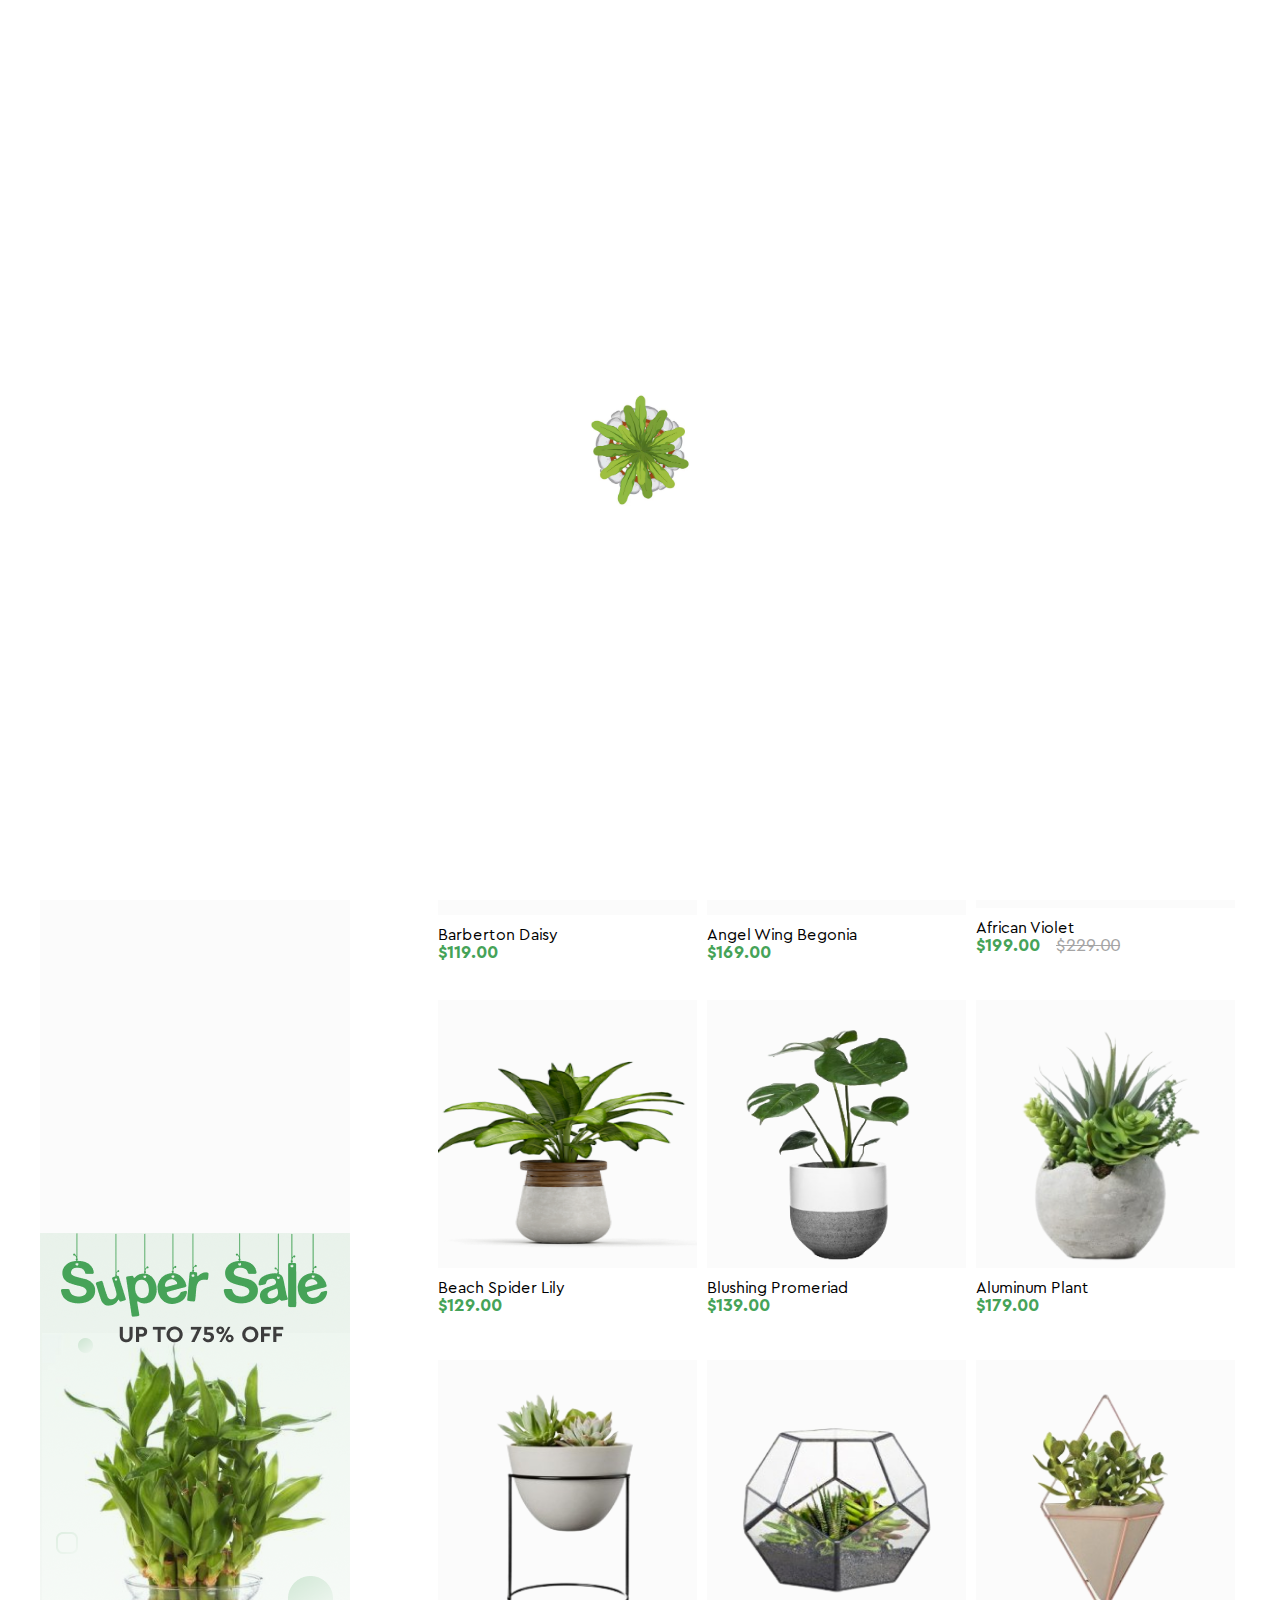
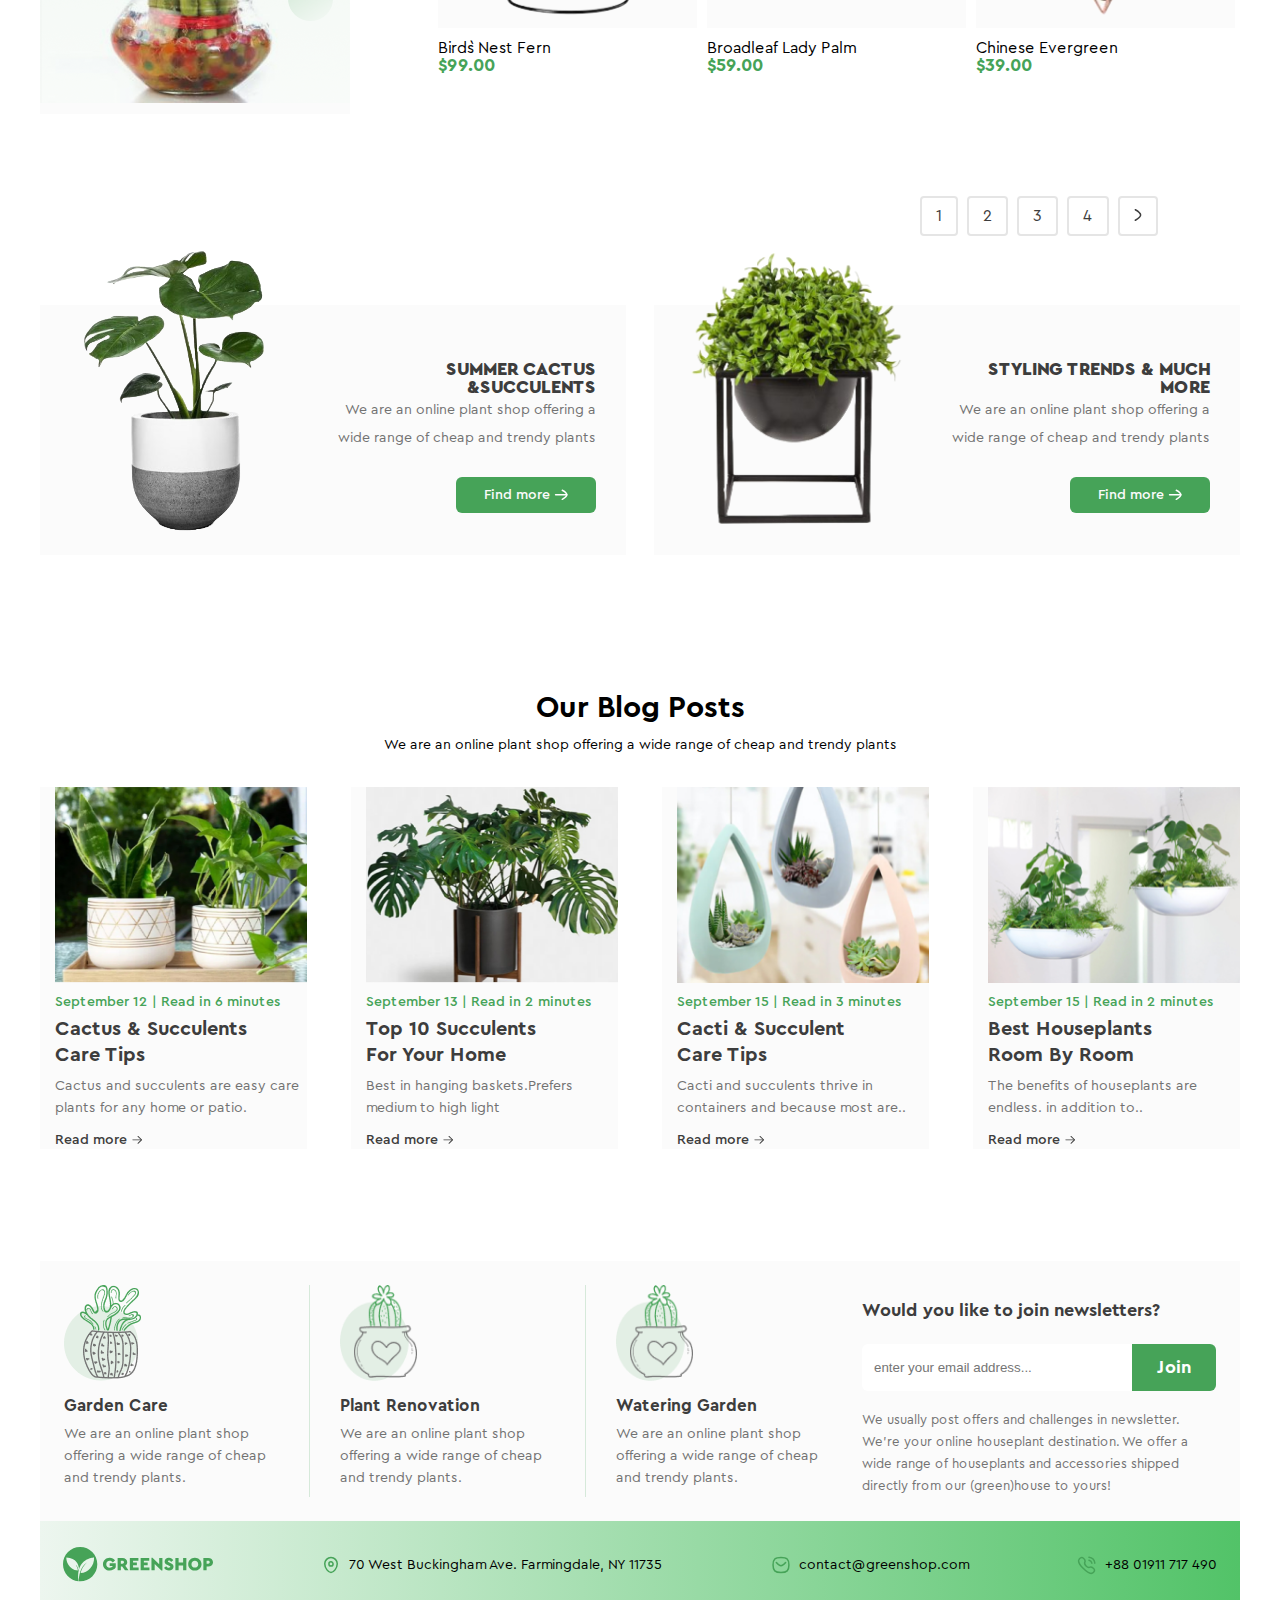
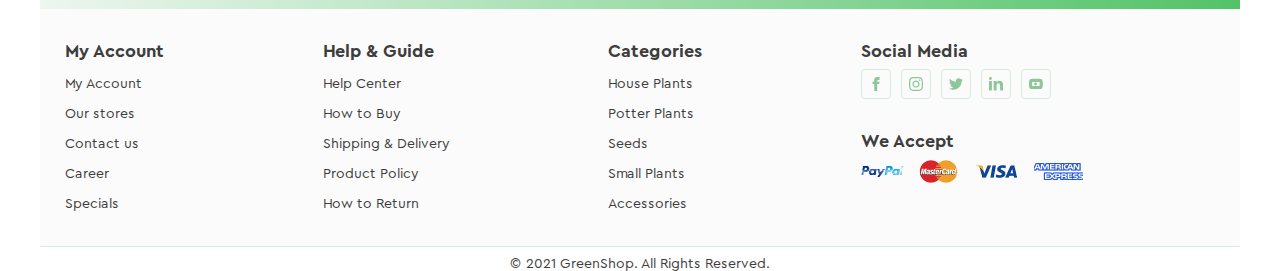
<file: Index.html>
<!doctype html>
<html lang="en">
<head>
    <meta charset="UTF-8">
    <meta name="viewport"
          content="width=device-width, user-scalable=no, initial-scale=1.0, maximum-scale=1.0, minimum-scale=1.0">
    <meta http-equiv="X-UA-Compatible" content="ie=edge">
    <title>GREENSHOP</title>
    <link rel="stylesheet" href="css/reset.css">
    <link rel="stylesheet" href="css/style.css">
    <link rel="stylesheet" href="css/media.css">


</head>
<body >
<div class="preloader">
    <img src="images/preloader%20(1).svg" alt="Loading..." class="preloader-svg">
</div>

<header>
    <div class="header_container">
        <a href="#">
            <img src="images/Group.svg" alt="logo">
        </a>

        <nav class="menu">
            <ul>
                <li><a href="#" class="menu_a">Home</a>
                </li>
                <li><a href="#" class="menu_a">Shop</a></li>
                <li ><a href="#" class="menu_a" id="#plant_care_menu">Plant Care</a>
                    <ul class="dropdown">
                        <li class="first_dropdown" >
                            <a href="#">Drainage</a>
                        </li>
                        <li class="first_dropdown">
                            <a href="#">Fungicides
                            </a>
                        </li>
                        <li class="first_dropdown">
                            <a href="#">Fertilizer
                            </a>
                        </li>
                        <li class="second_dropdown">
                            <a href="#" id="priming_a">Priming<svg width="7" height="10" viewBox="0 0 7 10" fill="none" xmlns="http://www.w3.org/2000/svg">
                                <path d="M1.14228 0.945805C0.909014 0.730097 0.908201 0.379612 1.14046 0.162973C1.35161 -0.0339699 1.68269 -0.0524979 1.9164 0.107825L1.98337 0.161288L6.79132 4.60737C7.00401 4.80406 7.02336 5.11265 6.84935 5.32969L6.79135 5.39186L1.9834 9.83868C1.75016 10.0544 1.37278 10.0537 1.1405 9.83706C0.929333 9.64013 0.910782 9.33257 1.08439 9.1162L1.14224 9.05423L5.52584 4.99941L1.14228 0.945805Z" fill="#3D3D3D"/>
                            </svg>
                            </a>
                            <ul class="second_dropdown_li">
                                <li>
                                    <a href="#">Universal</a>
                                </li>
                                <li>
                                    <a href="#">For Ficus</a>
                                </li>
                                <li>
                                    <a href="#">For Cacti</a>
                                </li>
                                <li>
                                    <a href="#">For Citrus</a>
                                </li>
                                <li>
                                    <a href="#">For those in bloom</a>
                                </li>
                                <li>
                                    <a href="#">For Orchids</a>
                                </li>
                            </ul>
                        </li>
                    </ul>
                </li>
                <li><a href="#" class="menu_a">Blogs</a></li>

            </ul>
        </nav>

        <a href="Registration.html" class="login">Login</a>
    </div>

</header>
<main>
<!--    <div class="preloader"></div>-->
    <section >
        <div class="main_container">
            <div class="text_section">
                <h2>Welcome to greenshop</h2>
                <h1>Let's make a <br> better  <SPAN>planet</SPAN></h1>
                <p>We are online plant shop offering a wide range of cheap and trendy plants. Use our plants to create an unique Urban Jungle. Order your favourite plants!</p>
                <a href="#">SHOP NOW</a>
            </div>

            <img src="images/Group_6.svg" alt="group">
        </div>
    </section>
    <section class="float_container">
        <div class="aside_menu">
            <h2>Categories</h2>
            <nav>
                <ul>
                    <li><a href="#">House Plants</a></li>
                    <li><a href="#">Potter Plants</a></li>
                    <li><a href="#">Seeds</a></li>
                    <li><a href="#">Small Plants</a></li>
                    <li><a href="#">Big Plants</a></li>
                    <li><a href="#">Succulents</a></li>
                    <li><a href="#">Terrariums</a></li>
                    <li><a href="#">Gardening</a></li>
                    <li><a href="#">Accessories</a></li>
                </ul>
            </nav>
            <div class="banner_img">
                <img src="images/banner_new.png" alt="sale">
            </div>
        </div>
        <div>
            <div class="tabs">
                <nav>
                    <ul>
                        <li><a href="#">All Plants</a></li>
                        <li><a href="#">New Arrivals</a></li>
                        <li><a href="#">Sale</a></li>

                    </ul>
                </nav>
                <div>
                    <p class="sorting">Short by : default sorting </p>
                </div>
            </div>
            <div class="arts">
                <article><div class="card_div"><img class="card_img"  src="images/new_card_1.png"></div>
                    <div class="after_card">
                        <p class="name">Barberton Daisy</p>
                        <p class="price">$119.00</p>
                    </div>
                    <ul class="buy_like_search">
                        <li><a class="icons" href="#"><svg width="20" height="20" viewBox="0 0 20 20" fill="none" xmlns="http://www.w3.org/2000/svg">
                            <g clip-path="url(#clip0_2_1949)">
                                <path d="M14.294 16.8745H8.24077C5.65655 16.8745 3.55412 14.7721 3.55412 12.1879V7.38405C3.55412 4.98175 2.35676 2.75813 0.351225 1.4358C-0.00894369 1.19834 -0.108379 0.713895 0.129078 0.353726C0.366535 -0.00648163 0.850939 -0.105956 1.21119 0.131579C2.35606 0.886442 3.28487 1.88204 3.94905 3.02832C4.09258 3.18911 5.24995 4.41584 7.14726 4.41584H16.142C18.596 4.36995 20.5168 6.83267 19.8752 9.20138L18.8397 13.3284C18.3159 15.4163 16.4466 16.8745 14.294 16.8745ZM4.91926 5.53677C5.04912 6.1367 5.11634 6.7553 5.11634 7.38405V12.1879C5.11634 13.9107 6.51796 15.3123 8.24077 15.3123H14.294C15.7291 15.3123 16.9752 14.3401 17.3245 12.9482L18.3599 8.82121C18.7412 7.41373 17.5997 5.95084 16.142 5.97806H7.14722C6.28913 5.97806 5.54224 5.79305 4.91926 5.53677ZM7.85021 19.0226C7.85021 18.4833 7.41307 18.0462 6.87383 18.0462C5.57828 18.0978 5.57942 19.9479 6.87383 19.999C7.41307 19.999 7.85021 19.5618 7.85021 19.0226ZM15.6222 19.0226C15.6222 18.4833 15.1851 18.0462 14.6459 18.0462C13.3503 18.0978 13.3514 19.9479 14.6459 19.999C15.1851 19.999 15.6222 19.5618 15.6222 19.0226ZM16.9231 8.32138C16.9231 7.88998 16.5734 7.54027 16.142 7.54027H7.45966C6.42329 7.58152 6.42407 9.0616 7.45966 9.10249H16.142C16.5734 9.10249 16.9231 8.75279 16.9231 8.32138Z" fill="#3D3D3D"/>
                            </g>
                            <defs>
                                <clipPath id="clip0_2_1949">
                                    <rect width="20" height="20" fill="white"/>
                                </clipPath>
                            </defs>
                        </svg>

                        </a></li>
                        <li><a class="icons" href="#"><svg width="20" height="20" viewBox="0 0 20 20" fill="none" xmlns="http://www.w3.org/2000/svg">
                            <path d="M10 18.8873C9.71527 18.8873 9.44077 18.7842 9.22684 18.5968C8.41888 17.8903 7.63992 17.2264 6.95267 16.6408L6.94916 16.6377C4.93423 14.9207 3.19427 13.4378 1.98364 11.9771C0.630341 10.3441 0 8.79578 0 7.10434C0 5.46097 0.563507 3.94485 1.58661 2.83508C2.62192 1.71219 4.04251 1.09375 5.58716 1.09375C6.74164 1.09375 7.79892 1.45874 8.72955 2.1785C9.19922 2.54181 9.62494 2.98645 10 3.5051C10.3752 2.98645 10.8008 2.54181 11.2706 2.1785C12.2012 1.45874 13.2585 1.09375 14.413 1.09375C15.9575 1.09375 17.3782 1.71219 18.4135 2.83508C19.4366 3.94485 20 5.46097 20 7.10434C20 8.79578 19.3698 10.3441 18.0165 11.9769C16.8059 13.4378 15.0661 14.9205 13.0515 16.6374C12.363 17.224 11.5828 17.8889 10.773 18.5971C10.5592 18.7842 10.2846 18.8873 10 18.8873ZM5.58716 2.26532C4.37363 2.26532 3.25882 2.74963 2.44781 3.62915C1.62476 4.52194 1.17142 5.75607 1.17142 7.10434C1.17142 8.52692 1.70013 9.79919 2.88559 11.2296C4.03137 12.6122 5.73563 14.0645 7.70889 15.7462L7.71255 15.7492C8.4024 16.3371 9.18442 17.0036 9.99832 17.7153C10.8171 17.0023 11.6003 16.3347 12.2916 15.7458C14.2647 14.0642 15.9688 12.6122 17.1146 11.2296C18.2999 9.79919 18.8286 8.52692 18.8286 7.10434C18.8286 5.75607 18.3752 4.52194 17.5522 3.62915C16.7413 2.74963 15.6264 2.26532 14.413 2.26532C13.524 2.26532 12.7078 2.54791 11.9872 3.10516C11.3449 3.60199 10.8975 4.23004 10.6352 4.66949C10.5003 4.89548 10.2629 5.03036 10 5.03036C9.73709 5.03036 9.49966 4.89548 9.36478 4.66949C9.10263 4.23004 8.65524 3.60199 8.01285 3.10516C7.29218 2.54791 6.47598 2.26532 5.58716 2.26532Z" fill="#3D3D3D"/>
                        </svg>
                        </a></li>
                        <li><a class="icons" href="#"><svg width="20" height="20" viewBox="0 0 20 20" fill="none" xmlns="http://www.w3.org/2000/svg">
                            <g clip-path="url(#clip0_2_1953)">
                                <path d="M14.5656 16.0023C10.5704 19.1859 4.98549 18.3049 2.02729 14.6536C-0.827886 11.1285 -0.64932 6.04314 2.44811 2.82458C5.64856 -0.50074 10.6802 -0.944658 14.3277 1.78316C15.6345 2.76027 16.6104 4.00337 17.246 5.50807C17.8853 7.02151 18.0795 8.59614 17.8578 10.2201C17.6368 11.8365 16.9918 13.2769 15.9423 14.6212C16.0272 14.6767 16.1178 14.7167 16.1827 14.7816C17.3365 15.9305 18.4859 17.0836 19.6397 18.2325C19.9132 18.5047 20.0493 18.8218 19.9682 19.204C19.8071 19.9644 18.9018 20.2579 18.3211 19.7359C18.0489 19.4918 17.7985 19.2227 17.54 18.9642C16.5923 18.0171 15.6451 17.0693 14.6973 16.1221C14.658 16.0847 14.6168 16.0497 14.5656 16.0023ZM15.9529 8.98636C15.9629 5.12659 12.8468 2.00605 8.97825 2.00043C5.12035 1.99481 2.00669 5.09037 1.98983 8.94765C1.97297 12.8168 5.08289 15.9461 8.96326 15.9642C12.8055 15.9823 15.9429 12.8499 15.9529 8.98636Z" fill="#3D3D3D"/>
                            </g>
                            <defs>
                                <clipPath id="clip0_2_1953">
                                    <rect width="19.9913" height="20" fill="white"/>
                                </clipPath>
                            </defs>
                        </svg>
                        </a></li>
                    </ul>
                </article>
                <article><div class="card_div"><img class="card_img"  src="images/new_card_2.png"></div>
                    <div class="after_card">
                        <p class="name">Angel Wing Begonia</p>
                        <p class="price">$169.00</p>
                    </div>
                    <ul class="buy_like_search">
                        <li><a class="icons" href="#"><svg width="20" height="20" viewBox="0 0 20 20" fill="none" xmlns="http://www.w3.org/2000/svg">
                            <g clip-path="url(#clip0_2_1949)">
                                <path d="M14.294 16.8745H8.24077C5.65655 16.8745 3.55412 14.7721 3.55412 12.1879V7.38405C3.55412 4.98175 2.35676 2.75813 0.351225 1.4358C-0.00894369 1.19834 -0.108379 0.713895 0.129078 0.353726C0.366535 -0.00648163 0.850939 -0.105956 1.21119 0.131579C2.35606 0.886442 3.28487 1.88204 3.94905 3.02832C4.09258 3.18911 5.24995 4.41584 7.14726 4.41584H16.142C18.596 4.36995 20.5168 6.83267 19.8752 9.20138L18.8397 13.3284C18.3159 15.4163 16.4466 16.8745 14.294 16.8745ZM4.91926 5.53677C5.04912 6.1367 5.11634 6.7553 5.11634 7.38405V12.1879C5.11634 13.9107 6.51796 15.3123 8.24077 15.3123H14.294C15.7291 15.3123 16.9752 14.3401 17.3245 12.9482L18.3599 8.82121C18.7412 7.41373 17.5997 5.95084 16.142 5.97806H7.14722C6.28913 5.97806 5.54224 5.79305 4.91926 5.53677ZM7.85021 19.0226C7.85021 18.4833 7.41307 18.0462 6.87383 18.0462C5.57828 18.0978 5.57942 19.9479 6.87383 19.999C7.41307 19.999 7.85021 19.5618 7.85021 19.0226ZM15.6222 19.0226C15.6222 18.4833 15.1851 18.0462 14.6459 18.0462C13.3503 18.0978 13.3514 19.9479 14.6459 19.999C15.1851 19.999 15.6222 19.5618 15.6222 19.0226ZM16.9231 8.32138C16.9231 7.88998 16.5734 7.54027 16.142 7.54027H7.45966C6.42329 7.58152 6.42407 9.0616 7.45966 9.10249H16.142C16.5734 9.10249 16.9231 8.75279 16.9231 8.32138Z" fill="#3D3D3D"/>
                            </g>
                            <defs>
                                <clipPath id="clip0_2_1949">
                                    <rect width="20" height="20" fill="white"/>
                                </clipPath>
                            </defs>
                        </svg>

                        </a></li>
                        <li><a class="icons" href="#"><svg width="20" height="20" viewBox="0 0 20 20" fill="none" xmlns="http://www.w3.org/2000/svg">
                            <path d="M10 18.8873C9.71527 18.8873 9.44077 18.7842 9.22684 18.5968C8.41888 17.8903 7.63992 17.2264 6.95267 16.6408L6.94916 16.6377C4.93423 14.9207 3.19427 13.4378 1.98364 11.9771C0.630341 10.3441 0 8.79578 0 7.10434C0 5.46097 0.563507 3.94485 1.58661 2.83508C2.62192 1.71219 4.04251 1.09375 5.58716 1.09375C6.74164 1.09375 7.79892 1.45874 8.72955 2.1785C9.19922 2.54181 9.62494 2.98645 10 3.5051C10.3752 2.98645 10.8008 2.54181 11.2706 2.1785C12.2012 1.45874 13.2585 1.09375 14.413 1.09375C15.9575 1.09375 17.3782 1.71219 18.4135 2.83508C19.4366 3.94485 20 5.46097 20 7.10434C20 8.79578 19.3698 10.3441 18.0165 11.9769C16.8059 13.4378 15.0661 14.9205 13.0515 16.6374C12.363 17.224 11.5828 17.8889 10.773 18.5971C10.5592 18.7842 10.2846 18.8873 10 18.8873ZM5.58716 2.26532C4.37363 2.26532 3.25882 2.74963 2.44781 3.62915C1.62476 4.52194 1.17142 5.75607 1.17142 7.10434C1.17142 8.52692 1.70013 9.79919 2.88559 11.2296C4.03137 12.6122 5.73563 14.0645 7.70889 15.7462L7.71255 15.7492C8.4024 16.3371 9.18442 17.0036 9.99832 17.7153C10.8171 17.0023 11.6003 16.3347 12.2916 15.7458C14.2647 14.0642 15.9688 12.6122 17.1146 11.2296C18.2999 9.79919 18.8286 8.52692 18.8286 7.10434C18.8286 5.75607 18.3752 4.52194 17.5522 3.62915C16.7413 2.74963 15.6264 2.26532 14.413 2.26532C13.524 2.26532 12.7078 2.54791 11.9872 3.10516C11.3449 3.60199 10.8975 4.23004 10.6352 4.66949C10.5003 4.89548 10.2629 5.03036 10 5.03036C9.73709 5.03036 9.49966 4.89548 9.36478 4.66949C9.10263 4.23004 8.65524 3.60199 8.01285 3.10516C7.29218 2.54791 6.47598 2.26532 5.58716 2.26532Z" fill="#3D3D3D"/>
                        </svg>
                        </a></li>
                        <li><a class="icons" href="#"><svg width="20" height="20" viewBox="0 0 20 20" fill="none" xmlns="http://www.w3.org/2000/svg">
                            <g clip-path="url(#clip0_2_1953)">
                                <path d="M14.5656 16.0023C10.5704 19.1859 4.98549 18.3049 2.02729 14.6536C-0.827886 11.1285 -0.64932 6.04314 2.44811 2.82458C5.64856 -0.50074 10.6802 -0.944658 14.3277 1.78316C15.6345 2.76027 16.6104 4.00337 17.246 5.50807C17.8853 7.02151 18.0795 8.59614 17.8578 10.2201C17.6368 11.8365 16.9918 13.2769 15.9423 14.6212C16.0272 14.6767 16.1178 14.7167 16.1827 14.7816C17.3365 15.9305 18.4859 17.0836 19.6397 18.2325C19.9132 18.5047 20.0493 18.8218 19.9682 19.204C19.8071 19.9644 18.9018 20.2579 18.3211 19.7359C18.0489 19.4918 17.7985 19.2227 17.54 18.9642C16.5923 18.0171 15.6451 17.0693 14.6973 16.1221C14.658 16.0847 14.6168 16.0497 14.5656 16.0023ZM15.9529 8.98636C15.9629 5.12659 12.8468 2.00605 8.97825 2.00043C5.12035 1.99481 2.00669 5.09037 1.98983 8.94765C1.97297 12.8168 5.08289 15.9461 8.96326 15.9642C12.8055 15.9823 15.9429 12.8499 15.9529 8.98636Z" fill="#3D3D3D"/>
                            </g>
                            <defs>
                                <clipPath id="clip0_2_1953">
                                    <rect width="19.9913" height="20" fill="white"/>
                                </clipPath>
                            </defs>
                        </svg>
                        </a></li>
                    </ul>
                </article>
                <article>
                    <div class="off">13% off</div>
                    <img class="card_img"  src="images/new_card_3.png">
                    <div class="after_card">
                        <p class="name">African Violet</p>
                        <p class="price">$199.00<span class="new_price">$229.00</span></p></div>
                    <ul class="buy_like_search">
                        <li><a class="icons" href="#"><svg width="20" height="20" viewBox="0 0 20 20" fill="none" xmlns="http://www.w3.org/2000/svg">
                            <g clip-path="url(#clip0_2_1949)">
                                <path d="M14.294 16.8745H8.24077C5.65655 16.8745 3.55412 14.7721 3.55412 12.1879V7.38405C3.55412 4.98175 2.35676 2.75813 0.351225 1.4358C-0.00894369 1.19834 -0.108379 0.713895 0.129078 0.353726C0.366535 -0.00648163 0.850939 -0.105956 1.21119 0.131579C2.35606 0.886442 3.28487 1.88204 3.94905 3.02832C4.09258 3.18911 5.24995 4.41584 7.14726 4.41584H16.142C18.596 4.36995 20.5168 6.83267 19.8752 9.20138L18.8397 13.3284C18.3159 15.4163 16.4466 16.8745 14.294 16.8745ZM4.91926 5.53677C5.04912 6.1367 5.11634 6.7553 5.11634 7.38405V12.1879C5.11634 13.9107 6.51796 15.3123 8.24077 15.3123H14.294C15.7291 15.3123 16.9752 14.3401 17.3245 12.9482L18.3599 8.82121C18.7412 7.41373 17.5997 5.95084 16.142 5.97806H7.14722C6.28913 5.97806 5.54224 5.79305 4.91926 5.53677ZM7.85021 19.0226C7.85021 18.4833 7.41307 18.0462 6.87383 18.0462C5.57828 18.0978 5.57942 19.9479 6.87383 19.999C7.41307 19.999 7.85021 19.5618 7.85021 19.0226ZM15.6222 19.0226C15.6222 18.4833 15.1851 18.0462 14.6459 18.0462C13.3503 18.0978 13.3514 19.9479 14.6459 19.999C15.1851 19.999 15.6222 19.5618 15.6222 19.0226ZM16.9231 8.32138C16.9231 7.88998 16.5734 7.54027 16.142 7.54027H7.45966C6.42329 7.58152 6.42407 9.0616 7.45966 9.10249H16.142C16.5734 9.10249 16.9231 8.75279 16.9231 8.32138Z" fill="#3D3D3D"/>
                            </g>
                            <defs>
                                <clipPath id="clip0_2_1949">
                                    <rect width="20" height="20" fill="white"/>
                                </clipPath>
                            </defs>
                        </svg>

                        </a></li>
                        <li><a class="icons" href="#"><svg width="20" height="20" viewBox="0 0 20 20" fill="none" xmlns="http://www.w3.org/2000/svg">
                            <path d="M10 18.8873C9.71527 18.8873 9.44077 18.7842 9.22684 18.5968C8.41888 17.8903 7.63992 17.2264 6.95267 16.6408L6.94916 16.6377C4.93423 14.9207 3.19427 13.4378 1.98364 11.9771C0.630341 10.3441 0 8.79578 0 7.10434C0 5.46097 0.563507 3.94485 1.58661 2.83508C2.62192 1.71219 4.04251 1.09375 5.58716 1.09375C6.74164 1.09375 7.79892 1.45874 8.72955 2.1785C9.19922 2.54181 9.62494 2.98645 10 3.5051C10.3752 2.98645 10.8008 2.54181 11.2706 2.1785C12.2012 1.45874 13.2585 1.09375 14.413 1.09375C15.9575 1.09375 17.3782 1.71219 18.4135 2.83508C19.4366 3.94485 20 5.46097 20 7.10434C20 8.79578 19.3698 10.3441 18.0165 11.9769C16.8059 13.4378 15.0661 14.9205 13.0515 16.6374C12.363 17.224 11.5828 17.8889 10.773 18.5971C10.5592 18.7842 10.2846 18.8873 10 18.8873ZM5.58716 2.26532C4.37363 2.26532 3.25882 2.74963 2.44781 3.62915C1.62476 4.52194 1.17142 5.75607 1.17142 7.10434C1.17142 8.52692 1.70013 9.79919 2.88559 11.2296C4.03137 12.6122 5.73563 14.0645 7.70889 15.7462L7.71255 15.7492C8.4024 16.3371 9.18442 17.0036 9.99832 17.7153C10.8171 17.0023 11.6003 16.3347 12.2916 15.7458C14.2647 14.0642 15.9688 12.6122 17.1146 11.2296C18.2999 9.79919 18.8286 8.52692 18.8286 7.10434C18.8286 5.75607 18.3752 4.52194 17.5522 3.62915C16.7413 2.74963 15.6264 2.26532 14.413 2.26532C13.524 2.26532 12.7078 2.54791 11.9872 3.10516C11.3449 3.60199 10.8975 4.23004 10.6352 4.66949C10.5003 4.89548 10.2629 5.03036 10 5.03036C9.73709 5.03036 9.49966 4.89548 9.36478 4.66949C9.10263 4.23004 8.65524 3.60199 8.01285 3.10516C7.29218 2.54791 6.47598 2.26532 5.58716 2.26532Z" fill="#3D3D3D"/>
                        </svg>
                        </a></li>
                        <li><a class="icons" href="#"><svg width="20" height="20" viewBox="0 0 20 20" fill="none" xmlns="http://www.w3.org/2000/svg">
                            <g clip-path="url(#clip0_2_1953)">
                                <path d="M14.5656 16.0023C10.5704 19.1859 4.98549 18.3049 2.02729 14.6536C-0.827886 11.1285 -0.64932 6.04314 2.44811 2.82458C5.64856 -0.50074 10.6802 -0.944658 14.3277 1.78316C15.6345 2.76027 16.6104 4.00337 17.246 5.50807C17.8853 7.02151 18.0795 8.59614 17.8578 10.2201C17.6368 11.8365 16.9918 13.2769 15.9423 14.6212C16.0272 14.6767 16.1178 14.7167 16.1827 14.7816C17.3365 15.9305 18.4859 17.0836 19.6397 18.2325C19.9132 18.5047 20.0493 18.8218 19.9682 19.204C19.8071 19.9644 18.9018 20.2579 18.3211 19.7359C18.0489 19.4918 17.7985 19.2227 17.54 18.9642C16.5923 18.0171 15.6451 17.0693 14.6973 16.1221C14.658 16.0847 14.6168 16.0497 14.5656 16.0023ZM15.9529 8.98636C15.9629 5.12659 12.8468 2.00605 8.97825 2.00043C5.12035 1.99481 2.00669 5.09037 1.98983 8.94765C1.97297 12.8168 5.08289 15.9461 8.96326 15.9642C12.8055 15.9823 15.9429 12.8499 15.9529 8.98636Z" fill="#3D3D3D"/>
                            </g>
                            <defs>
                                <clipPath id="clip0_2_1953">
                                    <rect width="19.9913" height="20" fill="white"/>
                                </clipPath>
                            </defs>
                        </svg>
                        </a></li>
                    </ul></article>
                <article><img class="card_img"  src="images/card_4.png">
                    <div class="after_card">
                        <p class="name">Beach Spider Lily</p>
                        <p class="price">$129.00</p></div>
                    <ul class="buy_like_search">
                        <li><a class="icons" href="#"><svg width="20" height="20" viewBox="0 0 20 20" fill="none" xmlns="http://www.w3.org/2000/svg">
                            <g clip-path="url(#clip0_2_1949)">
                                <path d="M14.294 16.8745H8.24077C5.65655 16.8745 3.55412 14.7721 3.55412 12.1879V7.38405C3.55412 4.98175 2.35676 2.75813 0.351225 1.4358C-0.00894369 1.19834 -0.108379 0.713895 0.129078 0.353726C0.366535 -0.00648163 0.850939 -0.105956 1.21119 0.131579C2.35606 0.886442 3.28487 1.88204 3.94905 3.02832C4.09258 3.18911 5.24995 4.41584 7.14726 4.41584H16.142C18.596 4.36995 20.5168 6.83267 19.8752 9.20138L18.8397 13.3284C18.3159 15.4163 16.4466 16.8745 14.294 16.8745ZM4.91926 5.53677C5.04912 6.1367 5.11634 6.7553 5.11634 7.38405V12.1879C5.11634 13.9107 6.51796 15.3123 8.24077 15.3123H14.294C15.7291 15.3123 16.9752 14.3401 17.3245 12.9482L18.3599 8.82121C18.7412 7.41373 17.5997 5.95084 16.142 5.97806H7.14722C6.28913 5.97806 5.54224 5.79305 4.91926 5.53677ZM7.85021 19.0226C7.85021 18.4833 7.41307 18.0462 6.87383 18.0462C5.57828 18.0978 5.57942 19.9479 6.87383 19.999C7.41307 19.999 7.85021 19.5618 7.85021 19.0226ZM15.6222 19.0226C15.6222 18.4833 15.1851 18.0462 14.6459 18.0462C13.3503 18.0978 13.3514 19.9479 14.6459 19.999C15.1851 19.999 15.6222 19.5618 15.6222 19.0226ZM16.9231 8.32138C16.9231 7.88998 16.5734 7.54027 16.142 7.54027H7.45966C6.42329 7.58152 6.42407 9.0616 7.45966 9.10249H16.142C16.5734 9.10249 16.9231 8.75279 16.9231 8.32138Z" fill="#3D3D3D"/>
                            </g>
                            <defs>
                                <clipPath id="clip0_2_1949">
                                    <rect width="20" height="20" fill="white"/>
                                </clipPath>
                            </defs>
                        </svg>

                        </a></li>
                        <li><a class="icons" href="#"><svg width="20" height="20" viewBox="0 0 20 20" fill="none" xmlns="http://www.w3.org/2000/svg">
                            <path d="M10 18.8873C9.71527 18.8873 9.44077 18.7842 9.22684 18.5968C8.41888 17.8903 7.63992 17.2264 6.95267 16.6408L6.94916 16.6377C4.93423 14.9207 3.19427 13.4378 1.98364 11.9771C0.630341 10.3441 0 8.79578 0 7.10434C0 5.46097 0.563507 3.94485 1.58661 2.83508C2.62192 1.71219 4.04251 1.09375 5.58716 1.09375C6.74164 1.09375 7.79892 1.45874 8.72955 2.1785C9.19922 2.54181 9.62494 2.98645 10 3.5051C10.3752 2.98645 10.8008 2.54181 11.2706 2.1785C12.2012 1.45874 13.2585 1.09375 14.413 1.09375C15.9575 1.09375 17.3782 1.71219 18.4135 2.83508C19.4366 3.94485 20 5.46097 20 7.10434C20 8.79578 19.3698 10.3441 18.0165 11.9769C16.8059 13.4378 15.0661 14.9205 13.0515 16.6374C12.363 17.224 11.5828 17.8889 10.773 18.5971C10.5592 18.7842 10.2846 18.8873 10 18.8873ZM5.58716 2.26532C4.37363 2.26532 3.25882 2.74963 2.44781 3.62915C1.62476 4.52194 1.17142 5.75607 1.17142 7.10434C1.17142 8.52692 1.70013 9.79919 2.88559 11.2296C4.03137 12.6122 5.73563 14.0645 7.70889 15.7462L7.71255 15.7492C8.4024 16.3371 9.18442 17.0036 9.99832 17.7153C10.8171 17.0023 11.6003 16.3347 12.2916 15.7458C14.2647 14.0642 15.9688 12.6122 17.1146 11.2296C18.2999 9.79919 18.8286 8.52692 18.8286 7.10434C18.8286 5.75607 18.3752 4.52194 17.5522 3.62915C16.7413 2.74963 15.6264 2.26532 14.413 2.26532C13.524 2.26532 12.7078 2.54791 11.9872 3.10516C11.3449 3.60199 10.8975 4.23004 10.6352 4.66949C10.5003 4.89548 10.2629 5.03036 10 5.03036C9.73709 5.03036 9.49966 4.89548 9.36478 4.66949C9.10263 4.23004 8.65524 3.60199 8.01285 3.10516C7.29218 2.54791 6.47598 2.26532 5.58716 2.26532Z" fill="#3D3D3D"/>
                        </svg>
                        </a></li>
                        <li><a class="icons" href="#"><svg width="20" height="20" viewBox="0 0 20 20" fill="none" xmlns="http://www.w3.org/2000/svg">
                            <g clip-path="url(#clip0_2_1953)">
                                <path d="M14.5656 16.0023C10.5704 19.1859 4.98549 18.3049 2.02729 14.6536C-0.827886 11.1285 -0.64932 6.04314 2.44811 2.82458C5.64856 -0.50074 10.6802 -0.944658 14.3277 1.78316C15.6345 2.76027 16.6104 4.00337 17.246 5.50807C17.8853 7.02151 18.0795 8.59614 17.8578 10.2201C17.6368 11.8365 16.9918 13.2769 15.9423 14.6212C16.0272 14.6767 16.1178 14.7167 16.1827 14.7816C17.3365 15.9305 18.4859 17.0836 19.6397 18.2325C19.9132 18.5047 20.0493 18.8218 19.9682 19.204C19.8071 19.9644 18.9018 20.2579 18.3211 19.7359C18.0489 19.4918 17.7985 19.2227 17.54 18.9642C16.5923 18.0171 15.6451 17.0693 14.6973 16.1221C14.658 16.0847 14.6168 16.0497 14.5656 16.0023ZM15.9529 8.98636C15.9629 5.12659 12.8468 2.00605 8.97825 2.00043C5.12035 1.99481 2.00669 5.09037 1.98983 8.94765C1.97297 12.8168 5.08289 15.9461 8.96326 15.9642C12.8055 15.9823 15.9429 12.8499 15.9529 8.98636Z" fill="#3D3D3D"/>
                            </g>
                            <defs>
                                <clipPath id="clip0_2_1953">
                                    <rect width="19.9913" height="20" fill="white"/>
                                </clipPath>
                            </defs>
                        </svg>
                        </a></li>
                    </ul></article>
                <article><img class="card_img"  src="images/new_card_5.png">
                    <div class="after_card">
                        <p class="name">Blushing Promeriad</p>
                        <p class="price">$139.00</p>
                    </div>
                    <ul class="buy_like_search">
                        <li><a class="icons" href="#"><svg width="20" height="20" viewBox="0 0 20 20" fill="none" xmlns="http://www.w3.org/2000/svg">
                            <g clip-path="url(#clip0_2_1949)">
                                <path d="M14.294 16.8745H8.24077C5.65655 16.8745 3.55412 14.7721 3.55412 12.1879V7.38405C3.55412 4.98175 2.35676 2.75813 0.351225 1.4358C-0.00894369 1.19834 -0.108379 0.713895 0.129078 0.353726C0.366535 -0.00648163 0.850939 -0.105956 1.21119 0.131579C2.35606 0.886442 3.28487 1.88204 3.94905 3.02832C4.09258 3.18911 5.24995 4.41584 7.14726 4.41584H16.142C18.596 4.36995 20.5168 6.83267 19.8752 9.20138L18.8397 13.3284C18.3159 15.4163 16.4466 16.8745 14.294 16.8745ZM4.91926 5.53677C5.04912 6.1367 5.11634 6.7553 5.11634 7.38405V12.1879C5.11634 13.9107 6.51796 15.3123 8.24077 15.3123H14.294C15.7291 15.3123 16.9752 14.3401 17.3245 12.9482L18.3599 8.82121C18.7412 7.41373 17.5997 5.95084 16.142 5.97806H7.14722C6.28913 5.97806 5.54224 5.79305 4.91926 5.53677ZM7.85021 19.0226C7.85021 18.4833 7.41307 18.0462 6.87383 18.0462C5.57828 18.0978 5.57942 19.9479 6.87383 19.999C7.41307 19.999 7.85021 19.5618 7.85021 19.0226ZM15.6222 19.0226C15.6222 18.4833 15.1851 18.0462 14.6459 18.0462C13.3503 18.0978 13.3514 19.9479 14.6459 19.999C15.1851 19.999 15.6222 19.5618 15.6222 19.0226ZM16.9231 8.32138C16.9231 7.88998 16.5734 7.54027 16.142 7.54027H7.45966C6.42329 7.58152 6.42407 9.0616 7.45966 9.10249H16.142C16.5734 9.10249 16.9231 8.75279 16.9231 8.32138Z" fill="#3D3D3D"/>
                            </g>
                            <defs>
                                <clipPath id="clip0_2_1949">
                                    <rect width="20" height="20" fill="white"/>
                                </clipPath>
                            </defs>
                        </svg>

                        </a></li>
                        <li><a class="icons" href="#"><svg width="20" height="20" viewBox="0 0 20 20" fill="none" xmlns="http://www.w3.org/2000/svg">
                            <path d="M10 18.8873C9.71527 18.8873 9.44077 18.7842 9.22684 18.5968C8.41888 17.8903 7.63992 17.2264 6.95267 16.6408L6.94916 16.6377C4.93423 14.9207 3.19427 13.4378 1.98364 11.9771C0.630341 10.3441 0 8.79578 0 7.10434C0 5.46097 0.563507 3.94485 1.58661 2.83508C2.62192 1.71219 4.04251 1.09375 5.58716 1.09375C6.74164 1.09375 7.79892 1.45874 8.72955 2.1785C9.19922 2.54181 9.62494 2.98645 10 3.5051C10.3752 2.98645 10.8008 2.54181 11.2706 2.1785C12.2012 1.45874 13.2585 1.09375 14.413 1.09375C15.9575 1.09375 17.3782 1.71219 18.4135 2.83508C19.4366 3.94485 20 5.46097 20 7.10434C20 8.79578 19.3698 10.3441 18.0165 11.9769C16.8059 13.4378 15.0661 14.9205 13.0515 16.6374C12.363 17.224 11.5828 17.8889 10.773 18.5971C10.5592 18.7842 10.2846 18.8873 10 18.8873ZM5.58716 2.26532C4.37363 2.26532 3.25882 2.74963 2.44781 3.62915C1.62476 4.52194 1.17142 5.75607 1.17142 7.10434C1.17142 8.52692 1.70013 9.79919 2.88559 11.2296C4.03137 12.6122 5.73563 14.0645 7.70889 15.7462L7.71255 15.7492C8.4024 16.3371 9.18442 17.0036 9.99832 17.7153C10.8171 17.0023 11.6003 16.3347 12.2916 15.7458C14.2647 14.0642 15.9688 12.6122 17.1146 11.2296C18.2999 9.79919 18.8286 8.52692 18.8286 7.10434C18.8286 5.75607 18.3752 4.52194 17.5522 3.62915C16.7413 2.74963 15.6264 2.26532 14.413 2.26532C13.524 2.26532 12.7078 2.54791 11.9872 3.10516C11.3449 3.60199 10.8975 4.23004 10.6352 4.66949C10.5003 4.89548 10.2629 5.03036 10 5.03036C9.73709 5.03036 9.49966 4.89548 9.36478 4.66949C9.10263 4.23004 8.65524 3.60199 8.01285 3.10516C7.29218 2.54791 6.47598 2.26532 5.58716 2.26532Z" fill="#3D3D3D"/>
                        </svg>
                        </a></li>
                        <li><a class="icons" href="#"><svg width="20" height="20" viewBox="0 0 20 20" fill="none" xmlns="http://www.w3.org/2000/svg">
                            <g clip-path="url(#clip0_2_1953)">
                                <path d="M14.5656 16.0023C10.5704 19.1859 4.98549 18.3049 2.02729 14.6536C-0.827886 11.1285 -0.64932 6.04314 2.44811 2.82458C5.64856 -0.50074 10.6802 -0.944658 14.3277 1.78316C15.6345 2.76027 16.6104 4.00337 17.246 5.50807C17.8853 7.02151 18.0795 8.59614 17.8578 10.2201C17.6368 11.8365 16.9918 13.2769 15.9423 14.6212C16.0272 14.6767 16.1178 14.7167 16.1827 14.7816C17.3365 15.9305 18.4859 17.0836 19.6397 18.2325C19.9132 18.5047 20.0493 18.8218 19.9682 19.204C19.8071 19.9644 18.9018 20.2579 18.3211 19.7359C18.0489 19.4918 17.7985 19.2227 17.54 18.9642C16.5923 18.0171 15.6451 17.0693 14.6973 16.1221C14.658 16.0847 14.6168 16.0497 14.5656 16.0023ZM15.9529 8.98636C15.9629 5.12659 12.8468 2.00605 8.97825 2.00043C5.12035 1.99481 2.00669 5.09037 1.98983 8.94765C1.97297 12.8168 5.08289 15.9461 8.96326 15.9642C12.8055 15.9823 15.9429 12.8499 15.9529 8.98636Z" fill="#3D3D3D"/>
                            </g>
                            <defs>
                                <clipPath id="clip0_2_1953">
                                    <rect width="19.9913" height="20" fill="white"/>
                                </clipPath>
                            </defs>
                        </svg>
                        </a></li>
                    </ul>
                </article>
                <article><img class="card_img"  src="images/new_card_6.png">
                    <div class="after_card">
                        <p class="name">Aluminum Plant</p>
                        <p class="price">$179.00</p></div>
                    <ul class="buy_like_search">
                        <li><a class="icons" href="#"><svg width="20" height="20" viewBox="0 0 20 20" fill="none" xmlns="http://www.w3.org/2000/svg">
                            <g clip-path="url(#clip0_2_1949)">
                                <path d="M14.294 16.8745H8.24077C5.65655 16.8745 3.55412 14.7721 3.55412 12.1879V7.38405C3.55412 4.98175 2.35676 2.75813 0.351225 1.4358C-0.00894369 1.19834 -0.108379 0.713895 0.129078 0.353726C0.366535 -0.00648163 0.850939 -0.105956 1.21119 0.131579C2.35606 0.886442 3.28487 1.88204 3.94905 3.02832C4.09258 3.18911 5.24995 4.41584 7.14726 4.41584H16.142C18.596 4.36995 20.5168 6.83267 19.8752 9.20138L18.8397 13.3284C18.3159 15.4163 16.4466 16.8745 14.294 16.8745ZM4.91926 5.53677C5.04912 6.1367 5.11634 6.7553 5.11634 7.38405V12.1879C5.11634 13.9107 6.51796 15.3123 8.24077 15.3123H14.294C15.7291 15.3123 16.9752 14.3401 17.3245 12.9482L18.3599 8.82121C18.7412 7.41373 17.5997 5.95084 16.142 5.97806H7.14722C6.28913 5.97806 5.54224 5.79305 4.91926 5.53677ZM7.85021 19.0226C7.85021 18.4833 7.41307 18.0462 6.87383 18.0462C5.57828 18.0978 5.57942 19.9479 6.87383 19.999C7.41307 19.999 7.85021 19.5618 7.85021 19.0226ZM15.6222 19.0226C15.6222 18.4833 15.1851 18.0462 14.6459 18.0462C13.3503 18.0978 13.3514 19.9479 14.6459 19.999C15.1851 19.999 15.6222 19.5618 15.6222 19.0226ZM16.9231 8.32138C16.9231 7.88998 16.5734 7.54027 16.142 7.54027H7.45966C6.42329 7.58152 6.42407 9.0616 7.45966 9.10249H16.142C16.5734 9.10249 16.9231 8.75279 16.9231 8.32138Z" fill="#3D3D3D"/>
                            </g>
                            <defs>
                                <clipPath id="clip0_2_1949">
                                    <rect width="20" height="20" fill="white"/>
                                </clipPath>
                            </defs>
                        </svg>

                        </a></li>
                        <li><a class="icons" href="#"><svg width="20" height="20" viewBox="0 0 20 20" fill="none" xmlns="http://www.w3.org/2000/svg">
                            <path d="M10 18.8873C9.71527 18.8873 9.44077 18.7842 9.22684 18.5968C8.41888 17.8903 7.63992 17.2264 6.95267 16.6408L6.94916 16.6377C4.93423 14.9207 3.19427 13.4378 1.98364 11.9771C0.630341 10.3441 0 8.79578 0 7.10434C0 5.46097 0.563507 3.94485 1.58661 2.83508C2.62192 1.71219 4.04251 1.09375 5.58716 1.09375C6.74164 1.09375 7.79892 1.45874 8.72955 2.1785C9.19922 2.54181 9.62494 2.98645 10 3.5051C10.3752 2.98645 10.8008 2.54181 11.2706 2.1785C12.2012 1.45874 13.2585 1.09375 14.413 1.09375C15.9575 1.09375 17.3782 1.71219 18.4135 2.83508C19.4366 3.94485 20 5.46097 20 7.10434C20 8.79578 19.3698 10.3441 18.0165 11.9769C16.8059 13.4378 15.0661 14.9205 13.0515 16.6374C12.363 17.224 11.5828 17.8889 10.773 18.5971C10.5592 18.7842 10.2846 18.8873 10 18.8873ZM5.58716 2.26532C4.37363 2.26532 3.25882 2.74963 2.44781 3.62915C1.62476 4.52194 1.17142 5.75607 1.17142 7.10434C1.17142 8.52692 1.70013 9.79919 2.88559 11.2296C4.03137 12.6122 5.73563 14.0645 7.70889 15.7462L7.71255 15.7492C8.4024 16.3371 9.18442 17.0036 9.99832 17.7153C10.8171 17.0023 11.6003 16.3347 12.2916 15.7458C14.2647 14.0642 15.9688 12.6122 17.1146 11.2296C18.2999 9.79919 18.8286 8.52692 18.8286 7.10434C18.8286 5.75607 18.3752 4.52194 17.5522 3.62915C16.7413 2.74963 15.6264 2.26532 14.413 2.26532C13.524 2.26532 12.7078 2.54791 11.9872 3.10516C11.3449 3.60199 10.8975 4.23004 10.6352 4.66949C10.5003 4.89548 10.2629 5.03036 10 5.03036C9.73709 5.03036 9.49966 4.89548 9.36478 4.66949C9.10263 4.23004 8.65524 3.60199 8.01285 3.10516C7.29218 2.54791 6.47598 2.26532 5.58716 2.26532Z" fill="#3D3D3D"/>
                        </svg>
                        </a></li>
                        <li><a class="icons" href="#"><svg width="20" height="20" viewBox="0 0 20 20" fill="none" xmlns="http://www.w3.org/2000/svg">
                            <g clip-path="url(#clip0_2_1953)">
                                <path d="M14.5656 16.0023C10.5704 19.1859 4.98549 18.3049 2.02729 14.6536C-0.827886 11.1285 -0.64932 6.04314 2.44811 2.82458C5.64856 -0.50074 10.6802 -0.944658 14.3277 1.78316C15.6345 2.76027 16.6104 4.00337 17.246 5.50807C17.8853 7.02151 18.0795 8.59614 17.8578 10.2201C17.6368 11.8365 16.9918 13.2769 15.9423 14.6212C16.0272 14.6767 16.1178 14.7167 16.1827 14.7816C17.3365 15.9305 18.4859 17.0836 19.6397 18.2325C19.9132 18.5047 20.0493 18.8218 19.9682 19.204C19.8071 19.9644 18.9018 20.2579 18.3211 19.7359C18.0489 19.4918 17.7985 19.2227 17.54 18.9642C16.5923 18.0171 15.6451 17.0693 14.6973 16.1221C14.658 16.0847 14.6168 16.0497 14.5656 16.0023ZM15.9529 8.98636C15.9629 5.12659 12.8468 2.00605 8.97825 2.00043C5.12035 1.99481 2.00669 5.09037 1.98983 8.94765C1.97297 12.8168 5.08289 15.9461 8.96326 15.9642C12.8055 15.9823 15.9429 12.8499 15.9529 8.98636Z" fill="#3D3D3D"/>
                            </g>
                            <defs>
                                <clipPath id="clip0_2_1953">
                                    <rect width="19.9913" height="20" fill="white"/>
                                </clipPath>
                            </defs>
                        </svg>
                        </a></li>
                    </ul></article>
                <article><img class="card_img"  src="images/new_card_7.png">
                    <div class="after_card">
                        <p class="name">Bird`s Nest Fern</p>
                        <p class="price">$99.00</p></div>
                    <ul class="buy_like_search">
                        <li><a class="icons" href="#"><svg width="20" height="20" viewBox="0 0 20 20" fill="none" xmlns="http://www.w3.org/2000/svg">
                            <g clip-path="url(#clip0_2_1949)">
                                <path d="M14.294 16.8745H8.24077C5.65655 16.8745 3.55412 14.7721 3.55412 12.1879V7.38405C3.55412 4.98175 2.35676 2.75813 0.351225 1.4358C-0.00894369 1.19834 -0.108379 0.713895 0.129078 0.353726C0.366535 -0.00648163 0.850939 -0.105956 1.21119 0.131579C2.35606 0.886442 3.28487 1.88204 3.94905 3.02832C4.09258 3.18911 5.24995 4.41584 7.14726 4.41584H16.142C18.596 4.36995 20.5168 6.83267 19.8752 9.20138L18.8397 13.3284C18.3159 15.4163 16.4466 16.8745 14.294 16.8745ZM4.91926 5.53677C5.04912 6.1367 5.11634 6.7553 5.11634 7.38405V12.1879C5.11634 13.9107 6.51796 15.3123 8.24077 15.3123H14.294C15.7291 15.3123 16.9752 14.3401 17.3245 12.9482L18.3599 8.82121C18.7412 7.41373 17.5997 5.95084 16.142 5.97806H7.14722C6.28913 5.97806 5.54224 5.79305 4.91926 5.53677ZM7.85021 19.0226C7.85021 18.4833 7.41307 18.0462 6.87383 18.0462C5.57828 18.0978 5.57942 19.9479 6.87383 19.999C7.41307 19.999 7.85021 19.5618 7.85021 19.0226ZM15.6222 19.0226C15.6222 18.4833 15.1851 18.0462 14.6459 18.0462C13.3503 18.0978 13.3514 19.9479 14.6459 19.999C15.1851 19.999 15.6222 19.5618 15.6222 19.0226ZM16.9231 8.32138C16.9231 7.88998 16.5734 7.54027 16.142 7.54027H7.45966C6.42329 7.58152 6.42407 9.0616 7.45966 9.10249H16.142C16.5734 9.10249 16.9231 8.75279 16.9231 8.32138Z" fill="#3D3D3D"/>
                            </g>
                            <defs>
                                <clipPath id="clip0_2_1949">
                                    <rect width="20" height="20" fill="white"/>
                                </clipPath>
                            </defs>
                        </svg>

                        </a></li>
                        <li><a class="icons" href="#"><svg width="20" height="20" viewBox="0 0 20 20" fill="none" xmlns="http://www.w3.org/2000/svg">
                            <path d="M10 18.8873C9.71527 18.8873 9.44077 18.7842 9.22684 18.5968C8.41888 17.8903 7.63992 17.2264 6.95267 16.6408L6.94916 16.6377C4.93423 14.9207 3.19427 13.4378 1.98364 11.9771C0.630341 10.3441 0 8.79578 0 7.10434C0 5.46097 0.563507 3.94485 1.58661 2.83508C2.62192 1.71219 4.04251 1.09375 5.58716 1.09375C6.74164 1.09375 7.79892 1.45874 8.72955 2.1785C9.19922 2.54181 9.62494 2.98645 10 3.5051C10.3752 2.98645 10.8008 2.54181 11.2706 2.1785C12.2012 1.45874 13.2585 1.09375 14.413 1.09375C15.9575 1.09375 17.3782 1.71219 18.4135 2.83508C19.4366 3.94485 20 5.46097 20 7.10434C20 8.79578 19.3698 10.3441 18.0165 11.9769C16.8059 13.4378 15.0661 14.9205 13.0515 16.6374C12.363 17.224 11.5828 17.8889 10.773 18.5971C10.5592 18.7842 10.2846 18.8873 10 18.8873ZM5.58716 2.26532C4.37363 2.26532 3.25882 2.74963 2.44781 3.62915C1.62476 4.52194 1.17142 5.75607 1.17142 7.10434C1.17142 8.52692 1.70013 9.79919 2.88559 11.2296C4.03137 12.6122 5.73563 14.0645 7.70889 15.7462L7.71255 15.7492C8.4024 16.3371 9.18442 17.0036 9.99832 17.7153C10.8171 17.0023 11.6003 16.3347 12.2916 15.7458C14.2647 14.0642 15.9688 12.6122 17.1146 11.2296C18.2999 9.79919 18.8286 8.52692 18.8286 7.10434C18.8286 5.75607 18.3752 4.52194 17.5522 3.62915C16.7413 2.74963 15.6264 2.26532 14.413 2.26532C13.524 2.26532 12.7078 2.54791 11.9872 3.10516C11.3449 3.60199 10.8975 4.23004 10.6352 4.66949C10.5003 4.89548 10.2629 5.03036 10 5.03036C9.73709 5.03036 9.49966 4.89548 9.36478 4.66949C9.10263 4.23004 8.65524 3.60199 8.01285 3.10516C7.29218 2.54791 6.47598 2.26532 5.58716 2.26532Z" fill="#3D3D3D"/>
                        </svg>
                        </a></li>
                        <li><a class="icons" href="#"><svg width="20" height="20" viewBox="0 0 20 20" fill="none" xmlns="http://www.w3.org/2000/svg">
                            <g clip-path="url(#clip0_2_1953)">
                                <path d="M14.5656 16.0023C10.5704 19.1859 4.98549 18.3049 2.02729 14.6536C-0.827886 11.1285 -0.64932 6.04314 2.44811 2.82458C5.64856 -0.50074 10.6802 -0.944658 14.3277 1.78316C15.6345 2.76027 16.6104 4.00337 17.246 5.50807C17.8853 7.02151 18.0795 8.59614 17.8578 10.2201C17.6368 11.8365 16.9918 13.2769 15.9423 14.6212C16.0272 14.6767 16.1178 14.7167 16.1827 14.7816C17.3365 15.9305 18.4859 17.0836 19.6397 18.2325C19.9132 18.5047 20.0493 18.8218 19.9682 19.204C19.8071 19.9644 18.9018 20.2579 18.3211 19.7359C18.0489 19.4918 17.7985 19.2227 17.54 18.9642C16.5923 18.0171 15.6451 17.0693 14.6973 16.1221C14.658 16.0847 14.6168 16.0497 14.5656 16.0023ZM15.9529 8.98636C15.9629 5.12659 12.8468 2.00605 8.97825 2.00043C5.12035 1.99481 2.00669 5.09037 1.98983 8.94765C1.97297 12.8168 5.08289 15.9461 8.96326 15.9642C12.8055 15.9823 15.9429 12.8499 15.9529 8.98636Z" fill="#3D3D3D"/>
                            </g>
                            <defs>
                                <clipPath id="clip0_2_1953">
                                    <rect width="19.9913" height="20" fill="white"/>
                                </clipPath>
                            </defs>
                        </svg>
                        </a></li>
                    </ul></article>
                <article><img class="card_img"  src="images/new_card_8.png">
                    <div class="after_card">
                        <p class="name">Broadleaf Lady Palm</p>
                        <p class="price">$59.00</p></div>
                    <ul class="buy_like_search">
                        <li><a class="icons" href="#"><svg width="20" height="20" viewBox="0 0 20 20" fill="none" xmlns="http://www.w3.org/2000/svg">
                            <g clip-path="url(#clip0_2_1949)">
                                <path d="M14.294 16.8745H8.24077C5.65655 16.8745 3.55412 14.7721 3.55412 12.1879V7.38405C3.55412 4.98175 2.35676 2.75813 0.351225 1.4358C-0.00894369 1.19834 -0.108379 0.713895 0.129078 0.353726C0.366535 -0.00648163 0.850939 -0.105956 1.21119 0.131579C2.35606 0.886442 3.28487 1.88204 3.94905 3.02832C4.09258 3.18911 5.24995 4.41584 7.14726 4.41584H16.142C18.596 4.36995 20.5168 6.83267 19.8752 9.20138L18.8397 13.3284C18.3159 15.4163 16.4466 16.8745 14.294 16.8745ZM4.91926 5.53677C5.04912 6.1367 5.11634 6.7553 5.11634 7.38405V12.1879C5.11634 13.9107 6.51796 15.3123 8.24077 15.3123H14.294C15.7291 15.3123 16.9752 14.3401 17.3245 12.9482L18.3599 8.82121C18.7412 7.41373 17.5997 5.95084 16.142 5.97806H7.14722C6.28913 5.97806 5.54224 5.79305 4.91926 5.53677ZM7.85021 19.0226C7.85021 18.4833 7.41307 18.0462 6.87383 18.0462C5.57828 18.0978 5.57942 19.9479 6.87383 19.999C7.41307 19.999 7.85021 19.5618 7.85021 19.0226ZM15.6222 19.0226C15.6222 18.4833 15.1851 18.0462 14.6459 18.0462C13.3503 18.0978 13.3514 19.9479 14.6459 19.999C15.1851 19.999 15.6222 19.5618 15.6222 19.0226ZM16.9231 8.32138C16.9231 7.88998 16.5734 7.54027 16.142 7.54027H7.45966C6.42329 7.58152 6.42407 9.0616 7.45966 9.10249H16.142C16.5734 9.10249 16.9231 8.75279 16.9231 8.32138Z" fill="#3D3D3D"/>
                            </g>
                            <defs>
                                <clipPath id="clip0_2_1949">
                                    <rect width="20" height="20" fill="white"/>
                                </clipPath>
                            </defs>
                        </svg>

                        </a></li>
                        <li><a class="icons" href="#"><svg width="20" height="20" viewBox="0 0 20 20" fill="none" xmlns="http://www.w3.org/2000/svg">
                            <path d="M10 18.8873C9.71527 18.8873 9.44077 18.7842 9.22684 18.5968C8.41888 17.8903 7.63992 17.2264 6.95267 16.6408L6.94916 16.6377C4.93423 14.9207 3.19427 13.4378 1.98364 11.9771C0.630341 10.3441 0 8.79578 0 7.10434C0 5.46097 0.563507 3.94485 1.58661 2.83508C2.62192 1.71219 4.04251 1.09375 5.58716 1.09375C6.74164 1.09375 7.79892 1.45874 8.72955 2.1785C9.19922 2.54181 9.62494 2.98645 10 3.5051C10.3752 2.98645 10.8008 2.54181 11.2706 2.1785C12.2012 1.45874 13.2585 1.09375 14.413 1.09375C15.9575 1.09375 17.3782 1.71219 18.4135 2.83508C19.4366 3.94485 20 5.46097 20 7.10434C20 8.79578 19.3698 10.3441 18.0165 11.9769C16.8059 13.4378 15.0661 14.9205 13.0515 16.6374C12.363 17.224 11.5828 17.8889 10.773 18.5971C10.5592 18.7842 10.2846 18.8873 10 18.8873ZM5.58716 2.26532C4.37363 2.26532 3.25882 2.74963 2.44781 3.62915C1.62476 4.52194 1.17142 5.75607 1.17142 7.10434C1.17142 8.52692 1.70013 9.79919 2.88559 11.2296C4.03137 12.6122 5.73563 14.0645 7.70889 15.7462L7.71255 15.7492C8.4024 16.3371 9.18442 17.0036 9.99832 17.7153C10.8171 17.0023 11.6003 16.3347 12.2916 15.7458C14.2647 14.0642 15.9688 12.6122 17.1146 11.2296C18.2999 9.79919 18.8286 8.52692 18.8286 7.10434C18.8286 5.75607 18.3752 4.52194 17.5522 3.62915C16.7413 2.74963 15.6264 2.26532 14.413 2.26532C13.524 2.26532 12.7078 2.54791 11.9872 3.10516C11.3449 3.60199 10.8975 4.23004 10.6352 4.66949C10.5003 4.89548 10.2629 5.03036 10 5.03036C9.73709 5.03036 9.49966 4.89548 9.36478 4.66949C9.10263 4.23004 8.65524 3.60199 8.01285 3.10516C7.29218 2.54791 6.47598 2.26532 5.58716 2.26532Z" fill="#3D3D3D"/>
                        </svg>
                        </a></li>
                        <li><a class="icons" href="#"><svg width="20" height="20" viewBox="0 0 20 20" fill="none" xmlns="http://www.w3.org/2000/svg">
                            <g clip-path="url(#clip0_2_1953)">
                                <path d="M14.5656 16.0023C10.5704 19.1859 4.98549 18.3049 2.02729 14.6536C-0.827886 11.1285 -0.64932 6.04314 2.44811 2.82458C5.64856 -0.50074 10.6802 -0.944658 14.3277 1.78316C15.6345 2.76027 16.6104 4.00337 17.246 5.50807C17.8853 7.02151 18.0795 8.59614 17.8578 10.2201C17.6368 11.8365 16.9918 13.2769 15.9423 14.6212C16.0272 14.6767 16.1178 14.7167 16.1827 14.7816C17.3365 15.9305 18.4859 17.0836 19.6397 18.2325C19.9132 18.5047 20.0493 18.8218 19.9682 19.204C19.8071 19.9644 18.9018 20.2579 18.3211 19.7359C18.0489 19.4918 17.7985 19.2227 17.54 18.9642C16.5923 18.0171 15.6451 17.0693 14.6973 16.1221C14.658 16.0847 14.6168 16.0497 14.5656 16.0023ZM15.9529 8.98636C15.9629 5.12659 12.8468 2.00605 8.97825 2.00043C5.12035 1.99481 2.00669 5.09037 1.98983 8.94765C1.97297 12.8168 5.08289 15.9461 8.96326 15.9642C12.8055 15.9823 15.9429 12.8499 15.9529 8.98636Z" fill="#3D3D3D"/>
                            </g>
                            <defs>
                                <clipPath id="clip0_2_1953">
                                    <rect width="19.9913" height="20" fill="white"/>
                                </clipPath>
                            </defs>
                        </svg>
                        </a></li>
                    </ul></article>
                <article><img class="card_img"  src="images/new_card_9.png">
                    <div class="after_card">
                        <p class="name">Chinese Evergreen</p>
                        <p class="price">$39.00</p></div>
                    <ul class="buy_like_search">
                        <li><a class="icons" href="#"><svg width="20" height="20" viewBox="0 0 20 20" fill="none" xmlns="http://www.w3.org/2000/svg">
                            <g clip-path="url(#clip0_2_1949)">
                                <path d="M14.294 16.8745H8.24077C5.65655 16.8745 3.55412 14.7721 3.55412 12.1879V7.38405C3.55412 4.98175 2.35676 2.75813 0.351225 1.4358C-0.00894369 1.19834 -0.108379 0.713895 0.129078 0.353726C0.366535 -0.00648163 0.850939 -0.105956 1.21119 0.131579C2.35606 0.886442 3.28487 1.88204 3.94905 3.02832C4.09258 3.18911 5.24995 4.41584 7.14726 4.41584H16.142C18.596 4.36995 20.5168 6.83267 19.8752 9.20138L18.8397 13.3284C18.3159 15.4163 16.4466 16.8745 14.294 16.8745ZM4.91926 5.53677C5.04912 6.1367 5.11634 6.7553 5.11634 7.38405V12.1879C5.11634 13.9107 6.51796 15.3123 8.24077 15.3123H14.294C15.7291 15.3123 16.9752 14.3401 17.3245 12.9482L18.3599 8.82121C18.7412 7.41373 17.5997 5.95084 16.142 5.97806H7.14722C6.28913 5.97806 5.54224 5.79305 4.91926 5.53677ZM7.85021 19.0226C7.85021 18.4833 7.41307 18.0462 6.87383 18.0462C5.57828 18.0978 5.57942 19.9479 6.87383 19.999C7.41307 19.999 7.85021 19.5618 7.85021 19.0226ZM15.6222 19.0226C15.6222 18.4833 15.1851 18.0462 14.6459 18.0462C13.3503 18.0978 13.3514 19.9479 14.6459 19.999C15.1851 19.999 15.6222 19.5618 15.6222 19.0226ZM16.9231 8.32138C16.9231 7.88998 16.5734 7.54027 16.142 7.54027H7.45966C6.42329 7.58152 6.42407 9.0616 7.45966 9.10249H16.142C16.5734 9.10249 16.9231 8.75279 16.9231 8.32138Z" fill="#3D3D3D"/>
                            </g>
                            <defs>
                                <clipPath id="clip0_2_1949">
                                    <rect width="20" height="20" fill="white"/>
                                </clipPath>
                            </defs>
                        </svg>

                        </a></li>
                        <li><a class="icons" href="#"><svg width="20" height="20" viewBox="0 0 20 20" fill="none" xmlns="http://www.w3.org/2000/svg">
                            <path d="M10 18.8873C9.71527 18.8873 9.44077 18.7842 9.22684 18.5968C8.41888 17.8903 7.63992 17.2264 6.95267 16.6408L6.94916 16.6377C4.93423 14.9207 3.19427 13.4378 1.98364 11.9771C0.630341 10.3441 0 8.79578 0 7.10434C0 5.46097 0.563507 3.94485 1.58661 2.83508C2.62192 1.71219 4.04251 1.09375 5.58716 1.09375C6.74164 1.09375 7.79892 1.45874 8.72955 2.1785C9.19922 2.54181 9.62494 2.98645 10 3.5051C10.3752 2.98645 10.8008 2.54181 11.2706 2.1785C12.2012 1.45874 13.2585 1.09375 14.413 1.09375C15.9575 1.09375 17.3782 1.71219 18.4135 2.83508C19.4366 3.94485 20 5.46097 20 7.10434C20 8.79578 19.3698 10.3441 18.0165 11.9769C16.8059 13.4378 15.0661 14.9205 13.0515 16.6374C12.363 17.224 11.5828 17.8889 10.773 18.5971C10.5592 18.7842 10.2846 18.8873 10 18.8873ZM5.58716 2.26532C4.37363 2.26532 3.25882 2.74963 2.44781 3.62915C1.62476 4.52194 1.17142 5.75607 1.17142 7.10434C1.17142 8.52692 1.70013 9.79919 2.88559 11.2296C4.03137 12.6122 5.73563 14.0645 7.70889 15.7462L7.71255 15.7492C8.4024 16.3371 9.18442 17.0036 9.99832 17.7153C10.8171 17.0023 11.6003 16.3347 12.2916 15.7458C14.2647 14.0642 15.9688 12.6122 17.1146 11.2296C18.2999 9.79919 18.8286 8.52692 18.8286 7.10434C18.8286 5.75607 18.3752 4.52194 17.5522 3.62915C16.7413 2.74963 15.6264 2.26532 14.413 2.26532C13.524 2.26532 12.7078 2.54791 11.9872 3.10516C11.3449 3.60199 10.8975 4.23004 10.6352 4.66949C10.5003 4.89548 10.2629 5.03036 10 5.03036C9.73709 5.03036 9.49966 4.89548 9.36478 4.66949C9.10263 4.23004 8.65524 3.60199 8.01285 3.10516C7.29218 2.54791 6.47598 2.26532 5.58716 2.26532Z" fill="#3D3D3D"/>
                        </svg>
                        </a></li>
                        <li><a class="icons" href="#"><svg width="20" height="20" viewBox="0 0 20 20" fill="none" xmlns="http://www.w3.org/2000/svg">
                            <g clip-path="url(#clip0_2_1953)">
                                <path d="M14.5656 16.0023C10.5704 19.1859 4.98549 18.3049 2.02729 14.6536C-0.827886 11.1285 -0.64932 6.04314 2.44811 2.82458C5.64856 -0.50074 10.6802 -0.944658 14.3277 1.78316C15.6345 2.76027 16.6104 4.00337 17.246 5.50807C17.8853 7.02151 18.0795 8.59614 17.8578 10.2201C17.6368 11.8365 16.9918 13.2769 15.9423 14.6212C16.0272 14.6767 16.1178 14.7167 16.1827 14.7816C17.3365 15.9305 18.4859 17.0836 19.6397 18.2325C19.9132 18.5047 20.0493 18.8218 19.9682 19.204C19.8071 19.9644 18.9018 20.2579 18.3211 19.7359C18.0489 19.4918 17.7985 19.2227 17.54 18.9642C16.5923 18.0171 15.6451 17.0693 14.6973 16.1221C14.658 16.0847 14.6168 16.0497 14.5656 16.0023ZM15.9529 8.98636C15.9629 5.12659 12.8468 2.00605 8.97825 2.00043C5.12035 1.99481 2.00669 5.09037 1.98983 8.94765C1.97297 12.8168 5.08289 15.9461 8.96326 15.9642C12.8055 15.9823 15.9429 12.8499 15.9529 8.98636Z" fill="#3D3D3D"/>
                            </g>
                            <defs>
                                <clipPath id="clip0_2_1953">
                                    <rect width="19.9913" height="20" fill="white"/>
                                </clipPath>
                            </defs>
                        </svg>
                        </a></li>
                    </ul></article>
            </div>
        </div>
        <div class="pagination">
            <nav>
                <ul>
                    <li><a href="#">1</a></li>
                    <li><a href="#">2</a></li>
                    <li><a href="#">3</a></li>
                    <li><a href="#">4</a></li>
                    <li><a><svg width="8" height="12" viewBox="0 0 8 12" fill="none" xmlns="http://www.w3.org/2000/svg">
                        <path d="M1.375 0.75C1.375 0.75 6.625 3.858 6.625 6C6.625 8.14125 1.375 11.25 1.375 11.25" stroke="#3D3D3D" stroke-width="1.5" stroke-linecap="round" stroke-linejoin="round"/>
                    </svg></a>
                    </li>
                </ul>
            </nav>
        </div>

    </section>
    <section class="special_offer">
        <div>
            <article class="offer_art">
                <img class="offer_pic" src="images/new_card_5.png" alt="cactus">
                <div class="off_text">
                    <h2>Summer cactus &succulents</h2>
                    <p>We are an online plant shop offering a wide range of cheap and trendy plants</p>
                    <a class="more_inf" href="#">Find more<img class="more_inf_pic" src="images/find_more_arrow.svg" alt="find"></a>
                </div>
            </article>
        </div>
        <article class="offer_art">
            <img class="offer_pic"  src="images/new_card_3.png" alt="lily">
            <div class="off_text">
                <h2>Styling trends & much more</h2>
                <p>We are an online plant shop offering a wide range of cheap and trendy plants</p>
                <a class="more_inf" href="#">Find more<img class="more_inf_pic" src="images/find_more_arrow.svg" alt="find"></a>
            </div>
        </article>
    </section>
    <section class="blog_post">
        <h2>Our Blog Posts</h2>
        <p class>We are an online plant shop offering a wide range of cheap and trendy plants</p>
    </section>
    <section class="read_more">
        <article class="read_more_article">
            <img  class="blog_img" src="images/1_blogpost.png" alt="one">
            <p class="data">September 12 | Read in 6 minutes</p>
            <h3>Cactus & Succulents Care Tips</h3>
            <p class="dop_info">Cactus and succulents are easy care plants for any home or patio.</p>
            <a class="read_more_link" href="#">Read more<svg width="16" height="16" viewBox="0 0 16 16" fill="none" xmlns="http://www.w3.org/2000/svg">
                <path d="M2.66666 7.81714C2.66666 7.56401 2.85476 7.35481 3.09881 7.3217L3.16666 7.31714L13.1667 7.31714C13.4428 7.31714 13.6667 7.541 13.6667 7.81714C13.6667 8.07027 13.4786 8.27947 13.2345 8.31257L13.1667 8.31714H3.16666C2.89051 8.31714 2.66666 8.09328 2.66666 7.81714Z" fill="#3D3D3D"/>
                <path d="M8.78066 4.15517C8.58498 3.96033 8.5843 3.64375 8.77914 3.44807C8.95627 3.27018 9.23401 3.25344 9.43006 3.39825L9.48624 3.44655L13.5196 7.46255C13.698 7.6402 13.7142 7.91895 13.5683 8.11499L13.5196 8.17114L9.48627 12.1878C9.29061 12.3827 8.97403 12.382 8.77917 12.1863C8.60203 12.0085 8.58646 11.7307 8.7321 11.5352L8.78063 11.4792L12.458 7.81666L8.78066 4.15517Z" fill="#3D3D3D"/>
            </svg>
            </a>
        </article>
        <article class="read_more_article">
            <img  class="blog_img"  src="images/2_blogpost.png" alt="two">
            <p class="data">September 13 | Read in 2 minutes</p>
            <h3>Top 10 Succulents For Your Home</h3>
            <p class="dop_info">Best in hanging baskets.Prefers medium to high light</p>
            <a class="read_more_link" href="#">Read more<svg width="16" height="16" viewBox="0 0 16 16" fill="none" xmlns="http://www.w3.org/2000/svg">
                <path d="M2.66666 7.81714C2.66666 7.56401 2.85476 7.35481 3.09881 7.3217L3.16666 7.31714L13.1667 7.31714C13.4428 7.31714 13.6667 7.541 13.6667 7.81714C13.6667 8.07027 13.4786 8.27947 13.2345 8.31257L13.1667 8.31714H3.16666C2.89051 8.31714 2.66666 8.09328 2.66666 7.81714Z" fill="#3D3D3D"/>
                <path d="M8.78066 4.15517C8.58498 3.96033 8.5843 3.64375 8.77914 3.44807C8.95627 3.27018 9.23401 3.25344 9.43006 3.39825L9.48624 3.44655L13.5196 7.46255C13.698 7.6402 13.7142 7.91895 13.5683 8.11499L13.5196 8.17114L9.48627 12.1878C9.29061 12.3827 8.97403 12.382 8.77917 12.1863C8.60203 12.0085 8.58646 11.7307 8.7321 11.5352L8.78063 11.4792L12.458 7.81666L8.78066 4.15517Z" fill="#3D3D3D"/>
            </svg></a>
        </article>
        <article class="read_more_article">
            <img  class="blog_img"  src="images/3_blogpost.png" alt="three">
            <p class="data">September 15 | Read in 3 minutes</p>
            <h3>Cacti & Succulent Care Tips</h3>
            <p class="dop_info">Cacti and succulents thrive in containers and because most are..</p>
            <a class="read_more_link" href="#">Read more<svg width="16" height="16" viewBox="0 0 16 16" fill="none" xmlns="http://www.w3.org/2000/svg">
                <path d="M2.66666 7.81714C2.66666 7.56401 2.85476 7.35481 3.09881 7.3217L3.16666 7.31714L13.1667 7.31714C13.4428 7.31714 13.6667 7.541 13.6667 7.81714C13.6667 8.07027 13.4786 8.27947 13.2345 8.31257L13.1667 8.31714H3.16666C2.89051 8.31714 2.66666 8.09328 2.66666 7.81714Z" fill="#3D3D3D"/>
                <path d="M8.78066 4.15517C8.58498 3.96033 8.5843 3.64375 8.77914 3.44807C8.95627 3.27018 9.23401 3.25344 9.43006 3.39825L9.48624 3.44655L13.5196 7.46255C13.698 7.6402 13.7142 7.91895 13.5683 8.11499L13.5196 8.17114L9.48627 12.1878C9.29061 12.3827 8.97403 12.382 8.77917 12.1863C8.60203 12.0085 8.58646 11.7307 8.7321 11.5352L8.78063 11.4792L12.458 7.81666L8.78066 4.15517Z" fill="#3D3D3D"/>
            </svg></a>
        </article>
        <article class="read_more_article">
            <img  class="blog_img"  src="images/4_blogpost.png" alt="four">
            <p class="data">September 15 | Read in 2 minutes</p>
            <h3>Best Houseplants Room By Room</h3>
            <p class="dop_info">The benefits of houseplants are endless. in addition to..</p>
            <a class="read_more_link" href="#">Read more<svg width="16" height="16" viewBox="0 0 16 16" fill="none" xmlns="http://www.w3.org/2000/svg">
                <path d="M2.66666 7.81714C2.66666 7.56401 2.85476 7.35481 3.09881 7.3217L3.16666 7.31714L13.1667 7.31714C13.4428 7.31714 13.6667 7.541 13.6667 7.81714C13.6667 8.07027 13.4786 8.27947 13.2345 8.31257L13.1667 8.31714H3.16666C2.89051 8.31714 2.66666 8.09328 2.66666 7.81714Z" fill="#3D3D3D"/>
                <path d="M8.78066 4.15517C8.58498 3.96033 8.5843 3.64375 8.77914 3.44807C8.95627 3.27018 9.23401 3.25344 9.43006 3.39825L9.48624 3.44655L13.5196 7.46255C13.698 7.6402 13.7142 7.91895 13.5683 8.11499L13.5196 8.17114L9.48627 12.1878C9.29061 12.3827 8.97403 12.382 8.77917 12.1863C8.60203 12.0085 8.58646 11.7307 8.7321 11.5352L8.78063 11.4792L12.458 7.81666L8.78066 4.15517Z" fill="#3D3D3D"/>
            </svg></a>
        </article>
    </section>
    <section class="pre_footer">
        <article>
            <img class="pre_footer_img" src="images/pre_footer_img_1.png" alt="pre">
            <h3>Garden Care</h3>
            <p>We are an online plant shop offering a wide range of cheap and trendy plants.</p>
        </article>
        <article>
            <img class="pre_footer_img" src="images/pre_footer_img_2.png" alt="pre">
            <h3>Plant Renovation</h3>
            <p>We are an online plant shop offering a wide range of cheap and trendy plants.</p>
        </article>
        <article>
            <img class="pre_footer_img" src="images/pre_footer_img_2.png" alt="pre">
            <h3>Watering Garden</h3>
            <p>We are an online plant shop offering a wide range of cheap and trendy plants.</p>
        </article>
        <div class="join_news_container">
            <h3>Would you like to join newsletters?</h3>
            <form name="newsletters" class="join_news_form">
                <div class="join_news_div">
                    <input type="text" placeholder="enter your email address...">
                    <button type="submit" class="join_news_btn">Join</button>
                </div>
                <p>We usually post offers and challenges in newsletter. We’re your online houseplant destination. We offer a wide range of houseplants and accessories shipped directly from our (green)house to yours! </p>
            </form>
        </div>

    </section>
    <section class="gradient_container">
        <img class="logo_in_footer" src="images/Group.svg" alt="logo">
        <div class="location"><img src="images/Location.svg" alt="location">70 West Buckingham Ave.
            Farmingdale, NY 11735</div>
        <div class="location"><img src="images/Message.svg" alt="message">contact@greenshop.com</div>
        <div class="location"><img src="images/Icon.svg" alt="icon">+88 01911 717 490</div>
    </section>
</main>
<footer>
    <article class="footer_container">
        <div>
            <p>My Account</p>
            <nav>
                <ul>
                    <li><a href="#">My Account</a></li>
                    <li><a href="#">Our stores</></li>
                    <li><a href="#">Contact us</a></li>
                    <li><a href="#">Career</a></li>
                    <li><a href="#">Specials</a></li>
                </ul>
            </nav>
        </div>
        <div>
            <p>Help & Guide</p>
            <nav>
                <ul>
                    <li><a href="#">Help Center</a></li>
                    <li><a href="#">How to Buy</a></li>
                    <li><a href="#">Shipping & Delivery</a></li>
                    <li><a href="#">Product Policy</a></li>
                    <li><a href="#">How to Return</a></li>
                </ul>
            </nav>
        </div>
        <div>
            <p>Categories</p>
            <nav>
                <ul>
                    <li><a href="#">House Plants</a></li>
                    <li><a href="#">Potter Plants</a></li>
                    <li><a href="#">Seeds</a></li>
                    <li><a href="#">Small Plants</a></li>
                    <li><a href="#">Accessories</a></li>
                </ul>
            </nav>
        </div>
        <article>
            <div>
                <p class="before_icons socials">Social Media</p>
                <div class="socials">
                    <a href="#"><img src="images/facebook.svg" alt="facebook"></a>
                    <a href="#"><img src="images/Instagram.svg" alt="insta"></a>
                    <a href="#"><img src="images/Twitter.svg" alt="twitter"></a>
                    <a href="#"><img src="images/Linkedin.svg" alt="linkedin"></a>
                    <a href="#"><img src="images/Union.svg" alt="union"></a>
                </div>
            </div>
            <div>
                <p class="before_icons pay">We Accept</p>
                <div class="payment">
                    <img src="images/output.png" alt="payment">
                </div>
            </div>
        </article>
    </article>
    <div class="footer_p">
        <p>&copy; 2021 GreenShop. All Rights Reserved.</p>
    </div>
</footer>
</body>
</html>
</file>
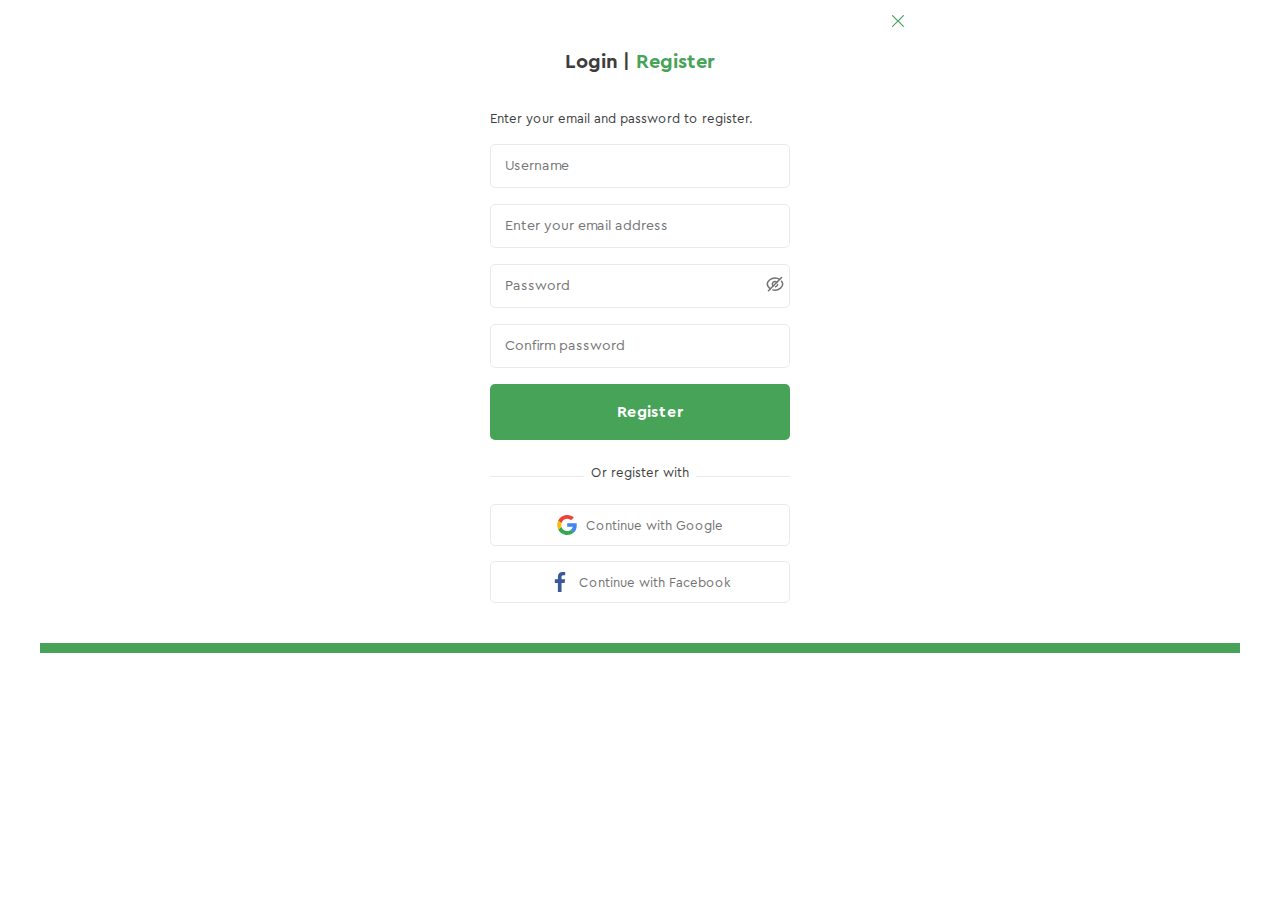
<file: Registration.html>
<!DOCTYPE html>
<html lang="en">
<head>
    <meta charset="UTF-8">
    <title>Greenshop</title>
    <link rel="stylesheet" href="css/reset.css">
    <link rel="stylesheet" href="css/style.css">

</head>
<body>
<div class="registration_page">
<h1 >Login | <span>Register</span></h1>
<section class="regis_form">
    <img class="exit_img" src="images/exit.svg" alt="exit">
  <form name="registration" class="content" >
      <p class="text subject"> Enter your email and password to register. </p>
      <div>
          <input type="text" placeholder="Username">
      </div>
    <div>
        <input  type="email" placeholder="Enter your email address">
    </div>
    <div>
        <input type="password" placeholder="Password"  >
    </div>
      <div >
          <input  type="password"  placeholder="Confirm password">
      </div>
      <div class="btn">
          <button type="submit" class="text">Register</button>
      </div>
     <img class="hide_img" src="images/Hide.svg" alt="hide">
  </form>
      <div class="regi_with"><p>Or register with</p>
      </div>

      <a class="re_logo" href="#" ><img src="images/google.svg" alt="google" >Continue with Google</a>
      <a  class="re_logo"  href="#" ><img src="images/reg_facebook.svg" alt="face" >Continue with Facebook</a>
</section>
</div>
</body>
</html>
</file>
<file: css/style.css>
*{
    padding:0;
    margin:0;
    box-sizing: border-box;

}

@font-face {
    font-family: 'CeraPro-Bold';
    src: url('../fonts/CeraPro-Bold.eot');
    src: url('../fonts/CeraPro-Bold.eot?#iefix') format('embedded-opentype'),
    url('../fonts/CeraPro-Bold.woff2') format('woff2'),
    url('../fonts/CeraPro-Bold.woff') format('woff'),
    url('../fonts/CeraPro-Bold.ttf') format('truetype');
    font-weight: normal;
    font-style: normal;
}

@font-face {
    font-family: 'CeraPro-Regular';
    src: url('../fonts/CeraPro-Regular.eot');
    src: url('../fonts/CeraPro-Regular.eot?#iefix') format('embedded-opentype'),
    url('../fonts/CeraPro-Regular.woff2') format('woff2'),
    url('../fonts/CeraPro-Regular.woff') format('woff'),
    url('../fonts/CeraPro-Regular.ttf') format('truetype');
    font-weight: normal;
    font-style: normal;
}
@font-face {
    font-family: 'CeraPro-Black';
    src: url('../fonts/CeraPro-Black.eot');
    src: url('../fonts/CeraPro-Black.eot?#iefix') format('embedded-opentype'),
    url('../fonts/CeraPro-Black.woff2') format('woff2'),
    url('../fonts/CeraPro-Black.woff') format('woff'),
    url('../fonts/CeraPro-Black.ttf') format('truetype');
    font-weight: normal;
    font-style: normal;
}
@font-face {
    font-family: 'CeraPro-Medium';
    src: url('../fonts/CeraPro-Medium.eot');
    src: url('../fonts/CeraPro-Medium.eot?#iefix') format('embedded-opentype'),
    url('../fonts/CeraPro-Medium.woff2') format('woff2'),
    url('../fonts/CeraPro-Medium.woff') format('woff'),
    url('../fonts/CeraPro-Medium.ttf') format('truetype');
    font-weight: normal;
    font-style: normal;
}

@font-face {
    font-family: 'CeraPro-Light';
    src: url('../fonts/CeraPro-Light.eot');
    src: url('../fonts/CeraPro-Light.eot?#iefix') format('embedded-opentype'),
    url('../fonts/CeraPro-Light.woff2') format('woff2'),
    url('../fonts/CeraPro-Light.woff') format('woff'),
    url('../fonts/CeraPro-Light.ttf') format('truetype');
    font-weight: normal;
    font-style: normal;
}

.page{
    max-width: 500px;
    margin:auto;
    border-bottom:10px solid #46a358;
    padding:46px 100px;
    text-align:center;


}

.page h1{
    font-weight: 500;
    font-size: 20px;
    line-height: 80%;
    color: #3d3d3d;
    text-align:center;
    margin-bottom:40px;
    padding-top:46px;
}

.page span{
    font-weight: 500;
    font-size: 20px;
    line-height: 80%;
    color: #46a358;
    text-align:center;
}
.page input{
    width: 300px;
    height: 40px;
    margin:16px;
    border: 1px solid #eaeaea;
    border-radius: 5px;
    padding:12px 14px;
}
.text.subject{
    width: 300px;
    height: 16px;
    margin:auto;

}


.logo {
    width:300px;
    height:40px;
    text-decoration: none;
    border:1px solid #eaeaea;
    border-radius:5px;
    display:flex;
    justify-content: center;
    align-items:center;
    margin-bottom:14px;



}



.content{
    /*margin-bottom:41px;*/
    text-align: center;

}





.header_container {
    max-width: 1200px;
    margin:auto;
    display: flex;
    justify-content: space-between;
    align-items: center;
    box-shadow: 0 0.5px 0 0 rgba(70, 163, 88, 0.5);
    padding-top:30px;
    padding-bottom:17.7px;
    margin-bottom: 10px;

}



.login{
    background-color: #46a358;
    color:#eaeaea;
    padding:7px 17px;
    font-family: 'CeraPro-Medium', sans-serif;
    font-size: 16px;
    text-decoration: none;
    border-radius: 6px;
    display:inline-flex;
    justify-content: center;
    align-items: center;

}

.login:before{
    background-image:url('../images/Logout.svg');
    display:inline-flex;
    width:20px;
    height:20px;
    content:"";
    margin:1px;
}


.menu ul{
    display: flex;

}

.menu li{
    margin-right:50px;
    font-family: 'CeraPro-Regular', sans-serif;
    position: relative;
}

.menu li:last-child{
    margin-right: 0;
}

.menu ul li:after{
    content:"";
    display: block;
    width:0;
    height:2px;
    background: #46A358;
    position: relative;
    top:28px;
    transition:0.4s;
}

.menu>ul>li:hover:after{
    width:100%;
}

.menu ul li a{
    text-decoration: none;
    color:black;
    list-style-type:none;
}



.menu ul li a:hover{
    font-weight:bold;

}

.menu ul li ul li{
    line-height:150%;
    padding-left: 14px;
    color: #3D3D3D;
    text-decoration:none;
    width: 100%;
    background-color: #EDF6EE;
}

.menu ul li ul{
    display: none;
    flex-direction:column;
    justify-content: left;
    min-width: 188px;
    position: absolute;
    top:100%;
    left:-55px;
    padding: 36px 0 0;
}

.menu ul>li:hover >ul{
    display:block;
}

.second_dropdown .second_dropdown_li {
    display: flex;
    flex-direction:column;
    position: absolute;
    top:-108px;
    left:100%;
    opacity: 0;
}


.second_dropdown>a:hover~.second_dropdown_li{
    opacity: 100%;
}


.second_dropdown_li:hover{
    opacity: 100%;
}


.menu>ul>li>ul>li:hover{
    background-color: #1A712A;
    font-family: 'CeraPro-Bold', sans-serif;
}
.menu>ul>li>ul>li:hover>a{
    color:#FFFFFF;
}


.second_dropdown a{
    display: flex;
    justify-content: space-between;
    align-items: center;
    padding-right:10px;
}


.menu ul li ul li:hover svg{
    transform:rotate(180deg) ;
    transition:0.2s;
}

.menu ul li ul li:hover svg path{
    fill:#F5F5F5;
}


.main_container {
    max-width: 1200px;
    margin:auto;
    background-color:#F5F5F5;
    display:flex;
    justify-content: space-between;
    flex-direction: row;


}

.text_section{
    padding-left:40px;
}

.text_section span{
    color: #46a358;
    font-size: 70px;
}

.text_section h1{
    font-family: 'CeraPro-Black', sans-serif;
    font-size:70px;
    text-transform: uppercase;
    color: #3d3d3d;

}

.text_section p{
    font-family: 'CeraPro-Regular', sans-serif;
    font-size: 14px;
    line-height: 171%;
    color: #727272;
    width:557px;
    margin-bottom:44px;
}
.text_section h2{
    font-family: 'CeraPro-Medium', sans-serif;
    font-size: 14px;
    font-weight:500;
    line-height: 114%;
    letter-spacing: 0.1em;
    text-transform: uppercase;
    color: #3d3d3d;
    padding-top:68px;


}

.main_container a{

    background-color:#46a358;
    border-radius:6px;
    color:white;
    text-decoration:none;
    display: inline-flex;
    justify-content: left;
    font-family: 'CeraPro-Bold', sans-serif;
    font-size:16px;
    padding:10px 26px;


}


.main_container img{
    width:507px;
    height: 450px;
}

.float_container{
    display:flex;
    flex-direction: row;
    justify-content:flex-start;
    flex-wrap:wrap;
    max-width:1200px;
    margin:auto;
    margin-top:26px;


}
.aside_menu{
    background-color: #FBFBFB;
    max-width:310px;
    font-family: 'CeraPro-Regular', sans-serif;
}

.aside_menu li a{
    text-decoration: none;
    color:#3D3D3D;
}

.aside_menu li:last-child{
    margin-bottom: 330px;
}

.aside_menu h2{
    margin-bottom:17px;
    padding-left: 18px;
    padding-top: 16px;
    font-family: 'CeraPro-Bold', sans-serif;
    font-size: 18px;
}

.aside_menu li{
    margin-bottom:17px;
    font-family: 'CeraPro-Regular', sans-serif;
    padding-left: 36px;
}

.aside_menu li a:hover{
    color:#46A358;
    font-family: 'CeraPro-Bold', sans-serif;
}

.banner_img{
    width:310px;
    height: 470px;

}


.tabs{
    display: flex;
    justify-content: space-between;
    background-color: white;
    padding-left: 46px;


}

.tabs li{
    display: inline-flex;
    margin-right:37px;
    font-family: 'CeraPro-Regular', sans-serif;
    padding-bottom: 7px;
    border-bottom: 3px solid white;

}

.tabs a{
    text-decoration:none;
    color:#3D3D3D;
}
.tabs li:last-child{
    margin:0;
}

.tabs li a:hover{
    border-bottom: 3px solid #46A358;
    font-family: 'CeraPro-Bold', sans-serif;
    color: #46A358;
}

.arts{
    display:inline-flex;
    flex-direction: row;
    padding-top: 36px;
    padding-left: 83px;
    flex-wrap:wrap;
    max-width: 890px;

}


.arts article{
    background-color: #FBFBFB;
    width: 260px;
    height:350px;
    margin: 5px;
    flex:258px;
    border-top: 1px solid white;
    position: relative;
    padding-top: 25px;

}

.arts article:hover{
    border-top: 1px solid #46A358;
}




.pagination{
    margin-top:82px;
    margin-left: 880px;
}
.pagination li{
    font-family: 'CeraPro-Light', sans-serif;
    display: inline-block;
    justify-content: flex-start;
    border: 2px solid #E5E5E5;
    padding: 10px 14px;
    margin-right: 5px;
    border-radius:4px;

}
.pagination li a {
    text-decoration:none;
    color:#3D3D3D;
    font-family: 'CeraPro-Regular', sans-serif;
}

.pagination li :last-child{

    margin-right: 0px;
}

.pagination li:hover{
    background-color: #46A358;
    font-family: 'CeraPro-Bold', sans-serif;
}
.pagination li:hover a{
    color: white;
}

.pagination li:hover svg path{
    stroke:white;
}

.name{
    font-family: 'CeraPro-Regular', sans-serif;
    font-size:16px;
}

.price{
    font-family: 'CeraPro-Bold', sans-serif;
    font-size: 18px;
    color: #46A358;
}



.card_img{
    background-color: #FBFBFB;
    width:100%;
    height: 240px;
}

.card_div{
    height: 250px;
    position: relative;
}

.sorting{
    font-family: 'CeraPro-Regular', sans-serif;
}

.sorting:after{
    background-image:url('../images/sorting.svg');
    content:"";
    display:inline-flex;
    width:16px;
    height:16px;
    margin:1px;
    background-repeat: no-repeat;
    background-size: contain;
    align-items: center;
}


.special_offer{
    max-width:1200px;
    margin: auto;
    display: flex;
    justify-content: space-between;
    margin-top: 69px;
    margin-bottom: 138px;
}



.offer_art{
    max-width: 586px;
    height: 250px;
    background-color:#FBFBFB;
    display: flex;
    justify-content: space-between;
    /*position:relative;*/

}

.offer_pic{
    position:relative;
    top:-60px;
    width:287px;
    height:292px;
}


.off_text{
    display: flex;
    flex-direction: column;
    text-align: right;
    font-family: 'CeraPro-Regular', sans-serif;
    padding-right: 35px;
    padding-top: 55px;


}
.off_text h2{
    text-transform: uppercase;
    font-family: 'CeraPro-Black', sans-serif;
    font-size: 18px;
    color: #3D3D3D;

}
.off_text p{
    line-height: 200%;
    color:#727272;
    font-size: 14px;
}


.more_inf{
    display: inline-flex;
    background-color: #46A358;
    color: #FBFBFB;
    border-radius: 6px;
    padding:11px 10px;
    text-decoration: none;
    margin-top: 25px;
    justify-content: center;
    align-items:center;
    font-family: 'CeraPro-Medium', sans-serif;
    font-size: 14px;
    width: 140px;
    margin-left: 129px;
}

.more_inf_pic{
    margin-left: 4px;
}

.blog_post{
    max-width: 1200px;
    margin: auto;
    display:flex;
    margin-top: 138px;
    align-items: center;
    flex-direction: column;}

.blog_post h2{
    font-size: 30px;
    font-family: 'CeraPro-Bold', sans-serif;
    margin-bottom: 15px;
}

.blog_post p{
    font-size: 14px;
    font-family: 'CeraPro-Regular', sans-serif;
}

.read_more{
    max-width: 1200px;
    margin: auto;
    display:flex;
    justify-content: space-between;
    margin-top:35px;


}
.read_more_article{
    background-color:#FBFBFB;
    height: 362px;
    display: flex;
    flex-wrap: wrap;
    max-width: 267px;
    margin-bottom: 112px;
    padding-left: 15px;
}

.blog_img{
    height:196px;
    width:100%;
}
.data{
    color: #46A358;
    font-size: 14px;
    font-family: 'CeraPro-Medium', sans-serif;
    padding-top: 9px;
    margin-bottom: 4px;
}

.read_more h3{
    font-size: 20px;
    font-family: 'CeraPro-Bold', sans-serif;
    color: #3D3D3D;
    padding-right: 53px;
    margin-bottom:4px;
    line-height: 26px;
}

.read_more_link{
    display:inline-flex;
    align-items: center;
    justify-content: center;
    font-size: 14px;
    font-family: 'CeraPro-Medium', sans-serif;
    text-decoration: none;
    color:#3D3D3D;

}

.read_more_link:hover{
    color: #46A358;
}

.read_more_link svg{
    width:14px;
    height:14px;
    margin-left: 3px;
}
.read_more_link:hover svg path{
    fill:#46A358;
}

.dop_info{
    font-size: 14px;
    font-family: 'CeraPro-Regular', sans-serif;
    margin-bottom: 9px;
    color: #727272;
    line-height: 22px;
}

.off{
    width: 80px;
    height:29px;
    position: absolute;
    top:11px;
    background-color: #46A358;
    font-family: 'CeraPro-Medium', sans-serif;
    font-size:16px;
    color: #FBFBFB;
    display:inline-flex;
    align-items: center;
    justify-content: center;

}



.buy_like_search{
    width: 0;
    height: 0;
    display: inline-flex;
    position: absolute;
    background-color:#FBFBFB;

}



.buy_like_search li {
    margin-right: 10px;
}

.buy_like_search li:last-child{
    margin-right: 0;
}

.buy_like_search li a {
    background-color: white;
    display: flex;
    justify-content: center;
    align-items: center;
    width: 35px;
    height:100%;
    border-radius:4px;

}



.after_card{
    display: inline-block;
    min-height: 92px;
    width: 100%;
    background-color: white;
    padding-top: 12px;
}

.icons{
    width: 20px;
    height: 20px;
    opacity:0;
}

.arts article:hover .buy_like_search{
    width:125px;
    height: 35px;
    left: 67px;
    top: 235px;

}
.arts article:hover .icons{
    opacity: 100%;
}

.buy_like_search li a:hover svg path{
    fill:#46A358;
}

.new_price{
    text-decoration:line-through;
    font-family: 'CeraPro-Regular', sans-serif;
    font-size: 18px;
    color: #A5A5A5;
    margin-left:16px;

}

.pre_footer{
    max-width:1200px;
    margin:auto;
    display: flex;
    padding: 24px;
    background-color: #FBFBFB;
}

.pre_footer article{
    background-color: #FBFBFB;
    display: flex;
    min-width: 202px;
    flex-direction: column;
    border-right: 1px solid rgba(70, 163, 88, 0.2);
    padding-left: 30px;
    padding-right: 30px;


}
.pre_footer article:first-child{
    padding-left:0;
}

.pre_footer article:last-of-type{
    border-right: 1px solid rgba(70, 163, 88, 0);
}


.pre_footer_img{
    height:96px;
    width:77px;
}

.join_news_container{
    max-width: 354px;
    background-color: #FBFBFB;
}
.pre_footer h3{
    font-size: 17px;
    font-family: 'CeraPro-Bold', sans-serif;
    color: #3D3D3D;
    margin-top:16px;
    margin-bottom:9px;

}

.pre_footer p{
    font-size: 14px;
    font-family: 'CeraPro-Regular', sans-serif;
    color:#727272;
    line-height: 22px;
}

.pre_footer .join_news_container h3{
    font-size: 18px;
    font-family: 'CeraPro-Bold', sans-serif;
    color: #3D3D3D;
    margin-bottom:25px;

}
.join_news_container p{
    font-size: 13px;
    font-family: 'CeraPro-Regular', sans-serif;
    color:#727272;

}

.join_news_div{
    background-color: #FFFFFF;
    display: flex;
    justify-content: space-between;
    align-items: center;
    overflow: hidden;
    border-radius: 6px;
    margin-bottom: 18px;
}

.join_news_div input{
    background-color: transparent;
    border:none;
    height:20px;
    padding-left: 12px;
}

.join_news_btn{
    background-color:#46A358;
    padding: 12px 25px;
    border: none;
    color:#FFFFFF;
    font-family: 'CeraPro-Bold', sans-serif;
    font-size: 18px;

}

.gradient_container{
    display: flex;
    justify-content: space-between;
    max-width: 1200px;
    margin: auto;
    align-items: center;
    height: 88px;
    background: linear-gradient(90deg, #EDF6EF 0%, #52C368 100%);
    padding-left:23px;
    padding-right: 23px;
}
.logo_in_footer{
    width: 150px;
    height: 35px;

}

.location{
    display: flex;
    align-items: center;
    font-size: 14px;
    font-family: 'CeraPro-Regular', sans-serif;
}
.location img{
    width:20px;
    height: 20px;
    margin-right: 8px;
}

.footer_container{
    display:flex;
    max-width:1200px;
    margin: auto;
    justify-content: space-between;
    padding-top:33px;
    padding-left: 25px;
    padding-bottom: 27px;
    background-color: #FBFBFB;
    border-bottom: 1px solid rgba(70, 163, 88, 0.2);
    margin-bottom: 10px;

}

.footer_container p{
    font-size: 18px;
    font-family: 'CeraPro-Bold', sans-serif;
    /*line-height:16px;*/
    color:#3D3D3D;
    margin-bottom:9px;

}

.footer_container ul li a{
    font-size: 14px;
    font-family: 'CeraPro-Regular', sans-serif;
    line-height:30px;
    color:#3D3D3D;
}

.socials{
    display: flex;
    justify-content: space-between;
    padding-right: 189px;
    margin-bottom: 33px;

}
.socials img{
    display: block;
    border-radius: 4px;
    width:30px;
    height:30px;
    padding: 7px;
    border: 1px solid rgba(70, 163, 88, 0.2);

}
.payment{
    padding-right: 155px;
}

.before_icons .socials{
    margin-bottom: 20px;
}
.before_icons{
    margin-bottom: 13px;
}

.footer_p{
    max-width: 1200px;
    margin: auto;
    display: flex;
    justify-content: center;
    align-items:center;
    margin-bottom: 22px;
    font-family:"CeraPro-Regular", sans-serif;
    font-size: 14px;
    color:#3D3D3D;
}

.footer_container ul li a{
    text-decoration: none;git
}
.footer_container ul li a:hover{
    color:#46A358;
}

.registration_page{
    max-width:1200px;
    margin: auto;
    text-align: center;
    padding-top: 52px;
    position: relative;
}
.registration_page h1{
    font-family:'CeraPro-Bold',sans-serif;
    font-size:20px;
    color:#3D3D3D;
}
.registration_page h1>span{
    color:#46A358;
}

.re_logo img{
    width: 20px;
    height:20px;
}

.regis_form{
    max-width: 1200px;
    padding-top: 40px;
    display: flex;
    flex-direction: column;
    justify-content: center;
    align-items: center;
    position: relative;
    padding-bottom: 40px;
    border-bottom: 10px solid #46A358;
}
.regis_form p{
    font-family:'CeraPro-Regular',sans-serif;
    font-size:13px;
    color:#3D3D3D;
    text-align: left;
}

.regis_form form{
    border-bottom: 1px solid #EAEAEA;
    padding-bottom: 36px;
}
.regis_form div{
    margin-top: 16px;

}
.regis_form div:first-child{
    margin-top: 14px;
}
.regis_form div>input{
    width: 300px;
    font-size: 14px;
    display: flex;
    justify-content: left;
    align-items: center;
    padding-left: 14px;
    padding-top: 12px;
    padding-bottom: 12px;
    font-family:'CeraPro-Regular',sans-serif;
    color:#A5A5A5;
    border: 1px solid #EAEAEA;
    border-radius: 5px;
}


.btn button{
    border-radius: 5px;
    border-color: transparent;
    background-color: #46a358;
    font-size: 16px;
    max-width:300px;
    display: flex;
    /*align-items: center;*/
    padding: 16px 125px;
    font-family:'CeraPro-Bold',sans-serif;
    color:#FFFFFF;

}

.regi_with{
    align-items: center;
    background-color:#FFFFFF;
    position: absolute;
    top:369px;
    padding:9px 7px;
}

.re_logo{
    display:inline-flex;
    width: 300px;
    border:1px solid #EAEAEA;
    justify-content: center;
    align-items: center;
    padding: 10px;
    gap:9px;
    text-decoration: none;
    font-family:'CeraPro-Regular',sans-serif;
    border-radius:5px;
    font-size:13px;
    color:#727272;
    margin-top:15px;
}
.re_logo:first-of-type{
    margin-top: 27px;
}

.hide_img{
    position: absolute;
    top:202px;
    right:455px;
}
.exit_img{
    position: absolute;
    top:-60px;
    right:333px;
}

.preloader{
    background-color: #77929F;
}

.preloader::after {
    position: absolute;
    top: 0;
    bottom: 4%;
    right: 0;
    left: 0;
    content: " ";
    display: block;
    margin: auto;
    height: 32px;
    width: 32px;
    box-sizing: border-box;
    border-width: 4px;
    border-radius: 50%;
    border-color: #ffffff solid transparent;
}
body, html {
    margin: 0;
    padding: 0;
    height: 100%;
}


.preloader {
    position: fixed;
    left: 0;
    top: 0;
    width: 100%;
    height: 100%;
    background: #fff;
    display: flex;
    justify-content: center;
    align-items: center;
    z-index: 9999;
    animation: fadeOut 1s ease-in-out 3s forwards;
}


.preloader-svg {
    width: 100px;
    animation: pulse 1.5s infinite;
}

@keyframes pulse {
    0% {
        transform: scale(1);
        opacity: 1;
    }
    50% {
        transform: scale(1.2);
        opacity: 0.7;
    }
    100% {
        transform: scale(1);
        opacity: 1;
    }
}

@keyframes fadeOut {
    0% { opacity: 1; }
    100% { opacity: 0; visibility: hidden; }
}

#content {
    display: none;
    opacity: 0;
    animation: contentFadeIn 1s ease-in-out 3.5s forwards;
}

@keyframes contentFadeIn {
    0% { opacity: 0; }
    100% { opacity: 1; }
}
</file>
<file: css/media.css>
/*@media only screen and(min-width:540px){*/
@media (max-width: 540px) {
    .header_container{
        flex-direction: column;
        align-items: flex-start;
        padding-left: 30px;
    }
    .menu{
        margin:20px 15px 40px;
        padding-left: 50px;
    }
    .main_container{
        flex-direction: column;
        justify-content: space-around;
    }
    .text_section p{
        width: 70%;
    }
    .float_container{
        flex-wrap: nowrap;

    }


    /*.aside_menu li{*/
    /* padding-left: 0;*/
    /*    padding-top: 40px;*/
    /*    margin-bottom: 3px;*/
    /*}*/
    /*.aside_menu li:last-child{*/
    /*    margin-bottom: 100px;*/
    /*}*/

    .tabs{
        flex-wrap: nowrap;
        flex-direction: column;
    }
    .tabs ul{
        display: flex;
        flex-direction: row;
    }
    .pagination{
        display: block;
        justify-content: flex-start;
    }



    .special_offer{
        margin-top: 120px;
        flex-direction: column;
        /*max-width: 540px;*/
        margin: auto;



    }
    .offer_art{
        /*margin-left: 20px;*/
        margin-left: 20px;
        /*margin-right: 640px;*/
        background-color: red;
    }
    .offer_art:last-child{
        margin-left: 20px;
        margin-bottom: 60px;
    }
    .off_text{
        text-align:left;
        padding-right: 50px;

    }
    .more_inf{
        margin-left: 0;
    }

    .blog_post{
       padding-left: 25px;
    }

    .read_more{
        flex-wrap: wrap;
    }
    .read_more_article{
        height: 380px;
        padding-left: 5px;

    }
    .read_more_article:nth-child(2),.read_more_article:nth-child(4){
        padding-left: 0;
        padding-right: 5px;
    }
    .pre_footer{
        flex-wrap:wrap;
    }
    .pre_footer article{
        border-right: 1px solid transparent;
        border-bottom: 1px solid rgba(70, 163, 88, 0.2);

    }
    .pre_footer article:first-child{
        padding-left: 30px;
    }
    .join_news_container{
        padding-left: 30px;
    }
    .gradient_container{
        flex-wrap: wrap;
    }
    .location{
        font-size: 12px;
    }
    .footer_container{
        flex-wrap: wrap;
        justify-content: space-around;

        position: relative;

    }
    .footer_container>article{
        display: flex;
        justify-content: center;

    }
    .footer_container>div{
        margin-bottom: 30px;
    }
    .socials a{
        margin-right: 5px;
    }

    .payment{
        position: absolute;
        left:280px;
    }

    .before_icons .socials{
        margin-bottom: 10px;
        margin-top:30px;
    }
}

@media (max-width: 768px){
    .header_container{
        padding-right: 20px;
        padding-left: 20px;
    }
    .main_container{
        justify-content: left;
        flex-wrap: wrap;
        margin-right: 20px;
        margin-left: 20px;

    }
   .aside_menu{
       max-width: 20%;
   }
   .float_container{
       flex-wrap: nowrap;
       position: relative;
       padding-right: 50px;


   }
  .tabs{
      flex-direction:column;
  }

  .tabs li{
      margin-right:45px;
  }
  .tabs ul{
      margin-bottom: 25px;
  }
  .arts{
      flex-wrap:wrap;



  }
  .arts article{
      margin: 2px;

  }
  .arts article:last-child{
      margin-right:270px;
  }
  .pagination{
      margin-left: 0;
      position: absolute;
      top:1675px;
      left:500px;
  }

  .special_offer{
      flex-direction:column;
      align-items: center;


  }
  .offer_art{
      max-width:728px;
      margin-bottom:50px;
  }

  .blog_post{
      margin-top:50px;
  }
  .read_more{
      flex-wrap: wrap;
      justify-content:space-around;
  }
  .read_more_article{
     margin-bottom: 50px;
      max-width:300px;
  }

  .pre_footer{
      flex-direction:column;
      background-color: #ffffff;


  }

  .pre_footer article{
      border-right: 1px solid transparent;
      padding-bottom: 10px;
      padding-left: 20px;
      padding-top: 20px;
      border-bottom: 1px solid rgba(70, 163, 88, 0.2);
  }
  .pre_footer article:first-child{
      padding-left:30px;
  }
  .join_news_container{
      max-width: 100%;
      padding-right: 20px;
      padding-left:20px;
  }
  .gradient_container{
      margin-right: 20px;
      margin-left:20px;
      flex-wrap: wrap;
  }
}
</file>
